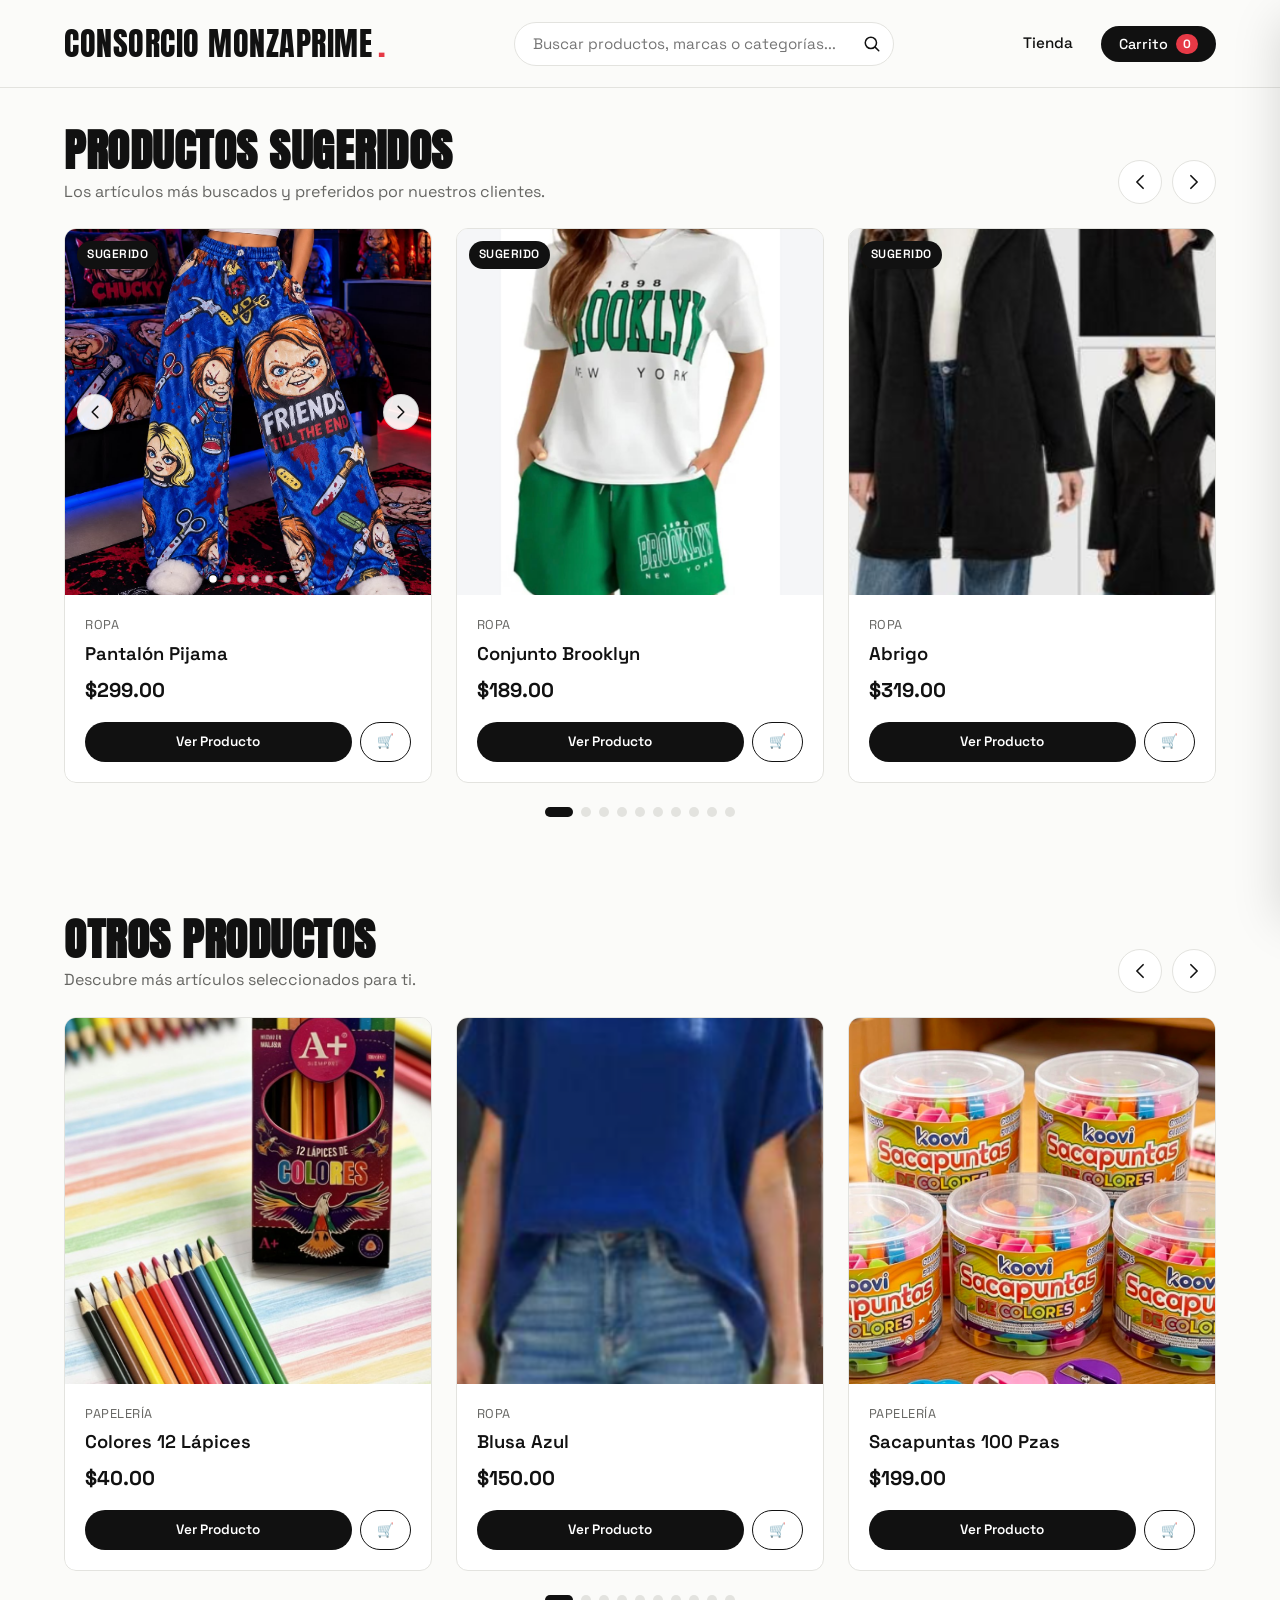
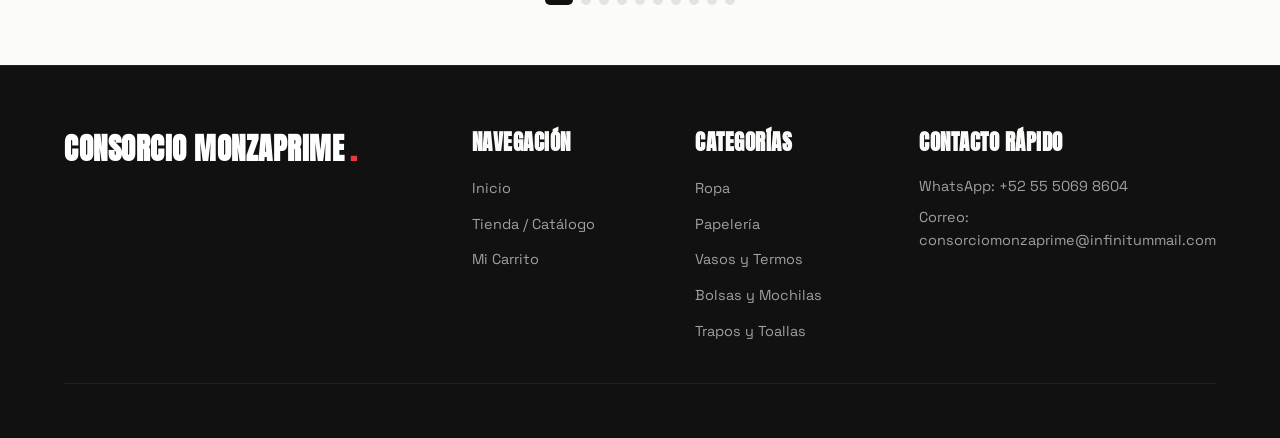
<file: index.html>
﻿<!DOCTYPE html>
<html lang="es">
<head>
  <meta charset="UTF-8">
  <meta name="viewport" content="width=device-width, initial-scale=1.0">
  <title>CONSORCIO MONZAPRIME</title>
  <script src="clean-url.js?v=20261120"></script>

  <!-- Fuentes Google: Anton (Titulares modernos e impactantes) y Space Grotesk (Texto limpio) -->
  <link rel="preconnect" href="https://fonts.googleapis.com">
  <link rel="preconnect" href="https://fonts.gstatic.com" crossorigin>
  <link href="https://fonts.googleapis.com/css2?family=Anton&family=Space+Grotesk:wght@400;500;600;700&display=swap" rel="stylesheet">

  <link rel="stylesheet" href="style.css">
</head>
<body>

  <!-- ============================================================
       HEADER PRINCIPAL
       ============================================================ -->
  <header class="header">
    <div class="header-contenido">

      <!-- Logo de la tienda -->
      <a href="./" class="logo">
        CONSORCIO MONZAPRIME<span>.</span>
      </a>

      <!-- Barra de búsqueda interactiva: se expande y muestra categorías al dar clic -->
      <div class="buscador-wrapper expandible">
        <form id="form-buscador" class="buscador-form">
          <input 
            type="text" 
            id="buscador-input" 
            class="buscador-input" 
            placeholder="Buscar productos, marcas o categorías..." 
            autocomplete="off"
            aria-label="Buscar productos"
          >
          <button type="submit" class="buscador-btn" aria-label="Realizar búsqueda">
            <svg width="18" height="18" fill="none" stroke="currentColor" stroke-width="2" viewBox="0 0 24 24">
              <path stroke-linecap="round" stroke-linejoin="round" d="M21 21l-5.197-5.197m0 0A7.5 7.5 0 105.196 5.196a7.5 7.5 0 0010.607 10.607z" />
            </svg>
          </button>
        </form>

        <!-- Menú flotante de categorías que aparece al expandirse -->
        <div class="categorias-dropdown" id="categorias-dropdown">
          <div class="categorias-dropdown-titulo">Explorar por categoría</div>
          <div class="categorias-lista-chips">
            <a href="./tienda?categoria=Ropa" class="categoria-chip">👗 Ropa</a>
            <a href="./tienda?categoria=Papeler%C3%ADa" class="categoria-chip">✏️ Papelería</a>
            <a href="./tienda?categoria=Vasos%20y%20Termos" class="categoria-chip">🥤 Vasos y Termos</a>
            <a href="./tienda?categoria=Bolsas%20y%20Mochilas" class="categoria-chip">🎒 Bolsas y Mochilas</a>
            <a href="./tienda?categoria=Trapos%20y%20Toallas" class="categoria-chip">🧼 Trapos y Toallas</a>
          </div>
        </div>
      </div>

      <!-- Botón menú móvil (hamburguesa) -->
      <button id="btn-menu" class="btn-menu" aria-label="Abrir menú" aria-expanded="false" aria-controls="menu">
        <span class="barra"></span>
        <span class="barra"></span>
        <span class="barra"></span>
      </button>

      <!-- Menú de enlaces principales -->
      <nav id="menu" class="menu" aria-label="Navegación principal">
        <a href="./tienda" class="menu-enlace">Tienda</a>
        <button class="btn-carrito-header" id="btn-abrir-carrito" aria-label="Ver carrito">
          <span>Carrito</span>
          <span class="badge-contador" id="contador">0</span>
        </button>
      </nav>

    </div>
  </header>

  <!-- ============================================================
       CUERPO PRINCIPAL (MAIN)
       ============================================================ -->
  <main>
    
    <!-- 1. CARRUSEL CON PRODUCTOS MaS VENDIDOS O SUGERIDOS -->
    <section class="hero-carrusel-seccion">
      <div class="carrusel-encabezado">
        <div class="carrusel-titulos">
          <h2>Productos Sugeridos</h2>
          <p>Los artículos más buscados y preferidos por nuestros clientes.</p>
        </div>
        <div class="carrusel-controles-nav">
          <button id="carrusel-btn-prev" class="btn-carrusel-nav" aria-label="Anterior">
            <svg width="20" height="20" fill="none" stroke="currentColor" stroke-width="2" viewBox="0 0 24 24">
              <path stroke-linecap="round" stroke-linejoin="round" d="M15.75 19.5L8.25 12l7.5-7.5" />
            </svg>
          </button>
          <button id="carrusel-btn-next" class="btn-carrusel-nav" aria-label="Siguiente">
            <svg width="20" height="20" fill="none" stroke="currentColor" stroke-width="2" viewBox="0 0 24 24">
              <path stroke-linecap="round" stroke-linejoin="round" d="M8.25 4.5l7.5 7.5-7.5 7.5" />
            </svg>
          </button>
        </div>
      </div>

      <!-- Contenedor del carrusel con sus tarjetas generadas con JavaScript -->
      <div class="carrusel-viewport">
        <div class="carrusel-track" id="carrusel-track">
          <!-- Tarjetas renderizadas automáticamente desde productos.js -->
        </div>
      </div>

      <!-- Indicadores de puntos -->
      <div class="carrusel-dots" id="carrusel-dots"></div>
    </section>

    <!-- 2. CARRUSEL DE OTROS PRODUCTOS -->
    <section class="hero-carrusel-seccion">
      <div class="carrusel-encabezado">
        <div class="carrusel-titulos">
          <h2>Otros productos</h2>
          <p>Descubre más artículos seleccionados para ti.</p>
        </div>
        <div class="carrusel-controles-nav">
          <button id="otros-productos-btn-prev" class="btn-carrusel-nav" aria-label="Productos anteriores">
            <svg width="20" height="20" fill="none" stroke="currentColor" stroke-width="2" viewBox="0 0 24 24" aria-hidden="true">
              <path stroke-linecap="round" stroke-linejoin="round" d="M15.75 19.5L8.25 12l7.5-7.5" />
            </svg>
          </button>
          <button id="otros-productos-btn-next" class="btn-carrusel-nav" aria-label="Productos siguientes">
            <svg width="20" height="20" fill="none" stroke="currentColor" stroke-width="2" viewBox="0 0 24 24" aria-hidden="true">
              <path stroke-linecap="round" stroke-linejoin="round" d="M8.25 4.5l7.5 7.5-7.5 7.5" />
            </svg>
          </button>
        </div>
      </div>
      <div class="carrusel-viewport">
        <div class="carrusel-track" id="otros-productos-track"></div>
      </div>
      <div class="carrusel-dots" id="otros-productos-dots"></div>
    </section>

  </main>

  <!-- ============================================================
       DRAWER LATERAL DEL CARRITO
       ============================================================ -->
  <div class="drawer-backdrop" id="drawer-backdrop"></div>
  <aside class="carrito-drawer" id="carrito-drawer" aria-label="Carrito de compras">
    <div class="drawer-header">
      <h3>Tu Carrito</h3>
      <button class="btn-cerrar-drawer" id="btn-cerrar-drawer" aria-label="Cerrar carrito">&times;</button>
    </div>
    
    <div class="drawer-body" id="drawer-lista-items">
      <!-- Los artículos agregados se renderizan aquí dinámicamente -->
    </div>

    <div class="drawer-footer">
      <div class="drawer-total-fila">
        <span>Total:</span>
        <span id="drawer-total-precio">$0.00</span>
      </div>
      <div class="drawer-acciones">
        <button class="btn btn-whatsapp btn-bloque" id="btn-drawer-checkout">
          Preparar pedido por WhatsApp
        </button>
        <a href="./carrito" class="btn btn-secundario btn-bloque">
          Ver Carrito Completo
        </a>
      </div>
    </div>
  </aside>

  <!-- ============================================================
       POP-UP / MODAL DE SIMULACIÓN DE COMPRA CON TICKET WHATSAPP
       ============================================================ -->
  <div class="modal-overlay" id="ticket-modal-overlay" role="dialog" aria-modal="true">
    <div class="ticket-card">
      <div class="ticket-header">
        <div class="ticket-header-icono">✓</div>
        <h3>Tu pedido está listo</h3>
        <p>Revisa el resumen y abre WhatsApp para enviar tu pedido.</p>
      </div>

      <div class="ticket-cuerpo">
        <div class="ticket-meta-info">
          <span>Ticket: <strong class="ticket-numero" id="ticket-numero">#TK-000000</strong></span>
          <span id="ticket-fecha">--/--/----</span>
        </div>

        <div class="ticket-divider-dentado"></div>

        <div class="ticket-lista-articulos" id="ticket-articulos-lista">
          <!-- Filas de productos del ticket -->
        </div>

        <div class="ticket-total-fila">
          <span>Total de la Orden:</span>
          <span id="ticket-total-valor">$0.00</span>
        </div>

        <div class="ticket-acciones" id="ticket-acciones-container">
          <a id="btn-enviar-whatsapp" class="btn btn-whatsapp btn-bloque" href="#" target="_blank" rel="noopener noreferrer">
            Enviar pedido por WhatsApp
          </a>
          <button class="btn btn-secundario btn-bloque" id="btn-cerrar-ticket" style="margin-top: 6px;">
            Seguir comprando
          </button>
        </div>
      </div>
    </div>
  </div>

  <!-- ============================================================
       FOOTER
       ============================================================ -->
  <footer class="footer">
    <div class="footer-contenido">
      <div class="footer-col">
        <h4 class="logo" style="color: #ffffff; font-size: 1.8rem; margin-bottom: 12px;">CONSORCIO MONZAPRIME<span>.</span></h4>
        <p>
        </p>
      </div>
      <div class="footer-col">
        <h4>Navegación</h4>
        <ul class="footer-links">
          <li><a href="./">Inicio</a></li>
          <li><a href="./tienda">Tienda / Catálogo</a></li>
          <li><a href="./carrito">Mi Carrito</a></li>
        </ul>
      </div>
      <div class="footer-col">
        <h4>Categorías</h4>
        <ul class="footer-links">
          <li><a href="./tienda?categoria=Ropa">Ropa</a></li>
          <li><a href="./tienda?categoria=Papeler%C3%ADa">Papelería</a></li>
          <li><a href="./tienda?categoria=Vasos%20y%20Termos">Vasos y Termos</a></li>
          <li><a href="./tienda?categoria=Bolsas%20y%20Mochilas">Bolsas y Mochilas</a></li>
          <li><a href="./tienda?categoria=Trapos%20y%20Toallas">Trapos y Toallas</a></li>
        </ul>
      </div>
      <div class="footer-col">
        <h4>Contacto Rápido</h4>
        <p style="margin-bottom: 8px;">WhatsApp: +52 55 5069 8604</p>
        <p style="margin-bottom: 8px;">Correo: consorciomonzaprime@infinitummail.com</p>
      </div>
    </div>
    <div class="footer-bottom">
    </div>
  </footer>

  <!-- Scripts: Datos modulares y lógica de la plantilla -->
  <script src="productos.js"></script>
  <script src="script.js?v=20261120"></script>
</body>
</html>
</file>
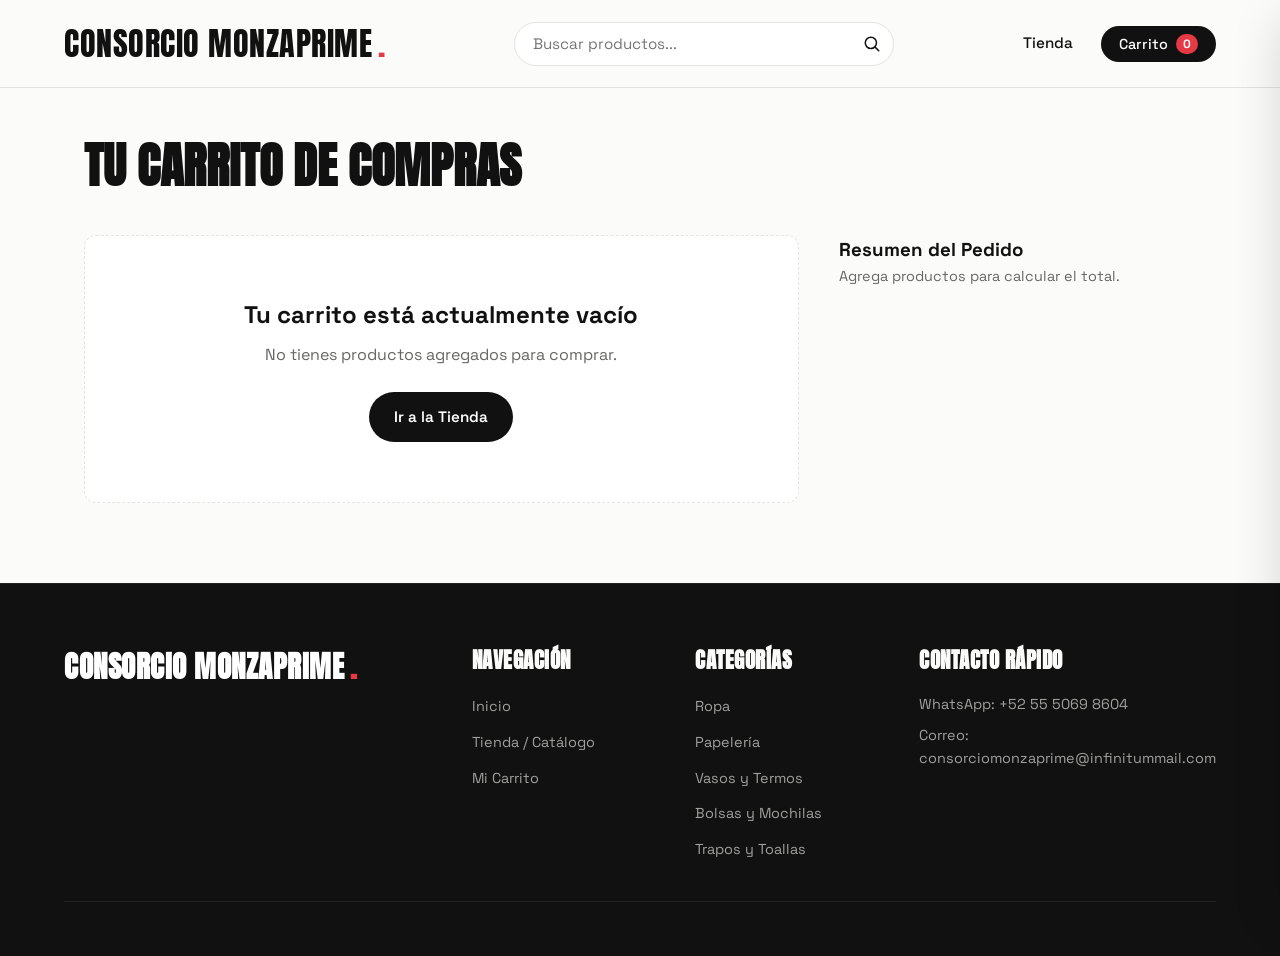
<file: carrito.html>
﻿<!DOCTYPE html>
<html lang="es">
<head>
  <meta charset="UTF-8">
  <meta name="viewport" content="width=device-width, initial-scale=1.0">
  <title>Mi Carrito | Mi Tienda</title>
  <script src="clean-url.js?v=20261120"></script>

  <link rel="preconnect" href="https://fonts.googleapis.com">
  <link rel="preconnect" href="https://fonts.gstatic.com" crossorigin>
  <link href="https://fonts.googleapis.com/css2?family=Anton&family=Space+Grotesk:wght@400;500;600;700&display=swap" rel="stylesheet">

  <link rel="stylesheet" href="style.css">
</head>
<body>

  <!-- ============================================================
       HEADER
       ============================================================ -->
  <header class="header">
    <div class="header-contenido">

      <a href="./" class="logo">
        CONSORCIO MONZAPRIME<span>.</span>
      </a>

      <!-- Buscador -->
      <div class="buscador-wrapper">
        <form id="form-buscador" class="buscador-form" action="./tienda" method="GET">
          <input 
            type="text" 
            id="buscador-input" 
            name="buscar"
            class="buscador-input" 
            placeholder="Buscar productos..." 
            autocomplete="off"
            aria-label="Buscar productos"
          >
          <button type="submit" class="buscador-btn" aria-label="Buscar">
            <svg width="18" height="18" fill="none" stroke="currentColor" stroke-width="2" viewBox="0 0 24 24">
              <path stroke-linecap="round" stroke-linejoin="round" d="M21 21l-5.197-5.197m0 0A7.5 7.5 0 105.196 5.196a7.5 7.5 0 0010.607 10.607z" />
            </svg>
          </button>
        </form>
      </div>

      <button id="btn-menu" class="btn-menu" aria-label="Abrir menú" aria-expanded="false" aria-controls="menu">
        <span class="barra"></span>
        <span class="barra"></span>
        <span class="barra"></span>
      </button>

      <nav id="menu" class="menu" aria-label="Navegación principal">
        <a href="./tienda" class="menu-enlace">Tienda</a>
        <button class="btn-carrito-header" id="btn-abrir-carrito" aria-label="Ver carrito">
          <span>Carrito</span>
          <span class="badge-contador" id="contador">0</span>
        </button>
      </nav>

    </div>
  </header>

  <!-- ============================================================
       PÁGINA PRINCIPAL DEL CARRITO
       ============================================================ -->
  <main class="carrito-pagina-seccion">
    
    <h1>Tu Carrito de Compras</h1>

    <div class="carrito-grid-layout">
      <!-- Lista de artículos agregados -->
      <div id="carrito-pagina-lista">
        <!-- Renderizado dinámico desde script.js -->
      </div>

      <!-- Resumen de compra y botón para disparar ticket -->
      <div id="carrito-pagina-resumen">
        <!-- Renderizado dinámico desde script.js -->
      </div>
    </div>

  </main>

  <!-- ============================================================
       DRAWER LATERAL DEL CARRITO
       ============================================================ -->
  <div class="drawer-backdrop" id="drawer-backdrop"></div>
  <aside class="carrito-drawer" id="carrito-drawer" aria-label="Carrito de compras">
    <div class="drawer-header">
      <h3>Tu Carrito</h3>
      <button class="btn-cerrar-drawer" id="btn-cerrar-drawer" aria-label="Cerrar carrito">&times;</button>
    </div>
    
    <div class="drawer-body" id="drawer-lista-items"></div>

    <div class="drawer-footer">
      <div class="drawer-total-fila">
        <span>Total:</span>
        <span id="drawer-total-precio">$0.00</span>
      </div>
      <div class="drawer-acciones">
        <button class="btn btn-whatsapp btn-bloque" id="btn-drawer-checkout">
          Preparar pedido por WhatsApp
        </button>
        <button class="btn btn-secundario btn-bloque" onclick="cerrarCarritoDrawer()">
          Seguir en esta página
        </button>
      </div>
    </div>
  </aside>

  <!-- ============================================================
       POP-UP / MODAL DE SIMULACIÓN DE COMPRA CON TICKET WHATSAPP
       ============================================================ -->
  <div class="modal-overlay" id="ticket-modal-overlay" role="dialog" aria-modal="true">
    <div class="ticket-card">
      <div class="ticket-header">
        <div class="ticket-header-icono">✓</div>
        <h3>Tu pedido está listo</h3>
        <p>Revisa el resumen y abre WhatsApp para enviar tu pedido.</p>
      </div>

      <div class="ticket-cuerpo">
        <div class="ticket-meta-info">
          <span>Ticket: <strong class="ticket-numero" id="ticket-numero">#TK-000000</strong></span>
          <span id="ticket-fecha">--/--/----</span>
        </div>

        <div class="ticket-divider-dentado"></div>

        <div class="ticket-lista-articulos" id="ticket-articulos-lista"></div>

        <div class="ticket-total-fila">
          <span>Total de la Orden:</span>
          <span id="ticket-total-valor">$0.00</span>
        </div>

        <div class="ticket-acciones" id="ticket-acciones-container">
          <a id="btn-enviar-whatsapp" class="btn btn-whatsapp btn-bloque" href="#" target="_blank" rel="noopener noreferrer">
            Enviar pedido por WhatsApp
          </a>
          <button class="btn btn-secundario btn-bloque" id="btn-cerrar-ticket" style="margin-top: 6px;">
            Seguir comprando
          </button>
        </div>
      </div>
    </div>
  </div>

  <!-- ============================================================
       FOOTER
       ============================================================ -->
  <footer class="footer">
    <div class="footer-contenido">
      <div class="footer-col">
        <h4 class="logo" style="color: #ffffff; font-size: 1.8rem; margin-bottom: 12px;">CONSORCIO MONZAPRIME<span>.</span></h4>
      </div>
      <div class="footer-col">
        <h4>Navegación</h4>
        <ul class="footer-links">
          <li><a href="./">Inicio</a></li>
          <li><a href="./tienda">Tienda / Catálogo</a></li>
          <li><a href="./carrito">Mi Carrito</a></li>
        </ul>
      </div>
      <div class="footer-col">
        <h4>Categorías</h4>
        <ul class="footer-links">
          <li><a href="./tienda?categoria=Ropa">Ropa</a></li>
          <li><a href="./tienda?categoria=Papeler%C3%ADa">Papelería</a></li>
          <li><a href="./tienda?categoria=Vasos%20y%20Termos">Vasos y Termos</a></li>
          <li><a href="./tienda?categoria=Bolsas%20y%20Mochilas">Bolsas y Mochilas</a></li>
          <li><a href="./tienda?categoria=Trapos%20y%20Toallas">Trapos y Toallas</a></li>
        </ul>
      </div>
      <div class="footer-col">
        <h4>Contacto Rápido</h4>
        <p style="margin-bottom: 8px;">WhatsApp: +52 55 5069 8604</p>
        <p style="margin-bottom: 8px;">Correo: consorciomonzaprime@infinitummail.com</p>
      </div>
    </div>
    <div class="footer-bottom">
    </div>
  </footer>

  <script src="productos.js"></script>
  <script src="script.js?v=20261120"></script>
</body>
</html>
</file>
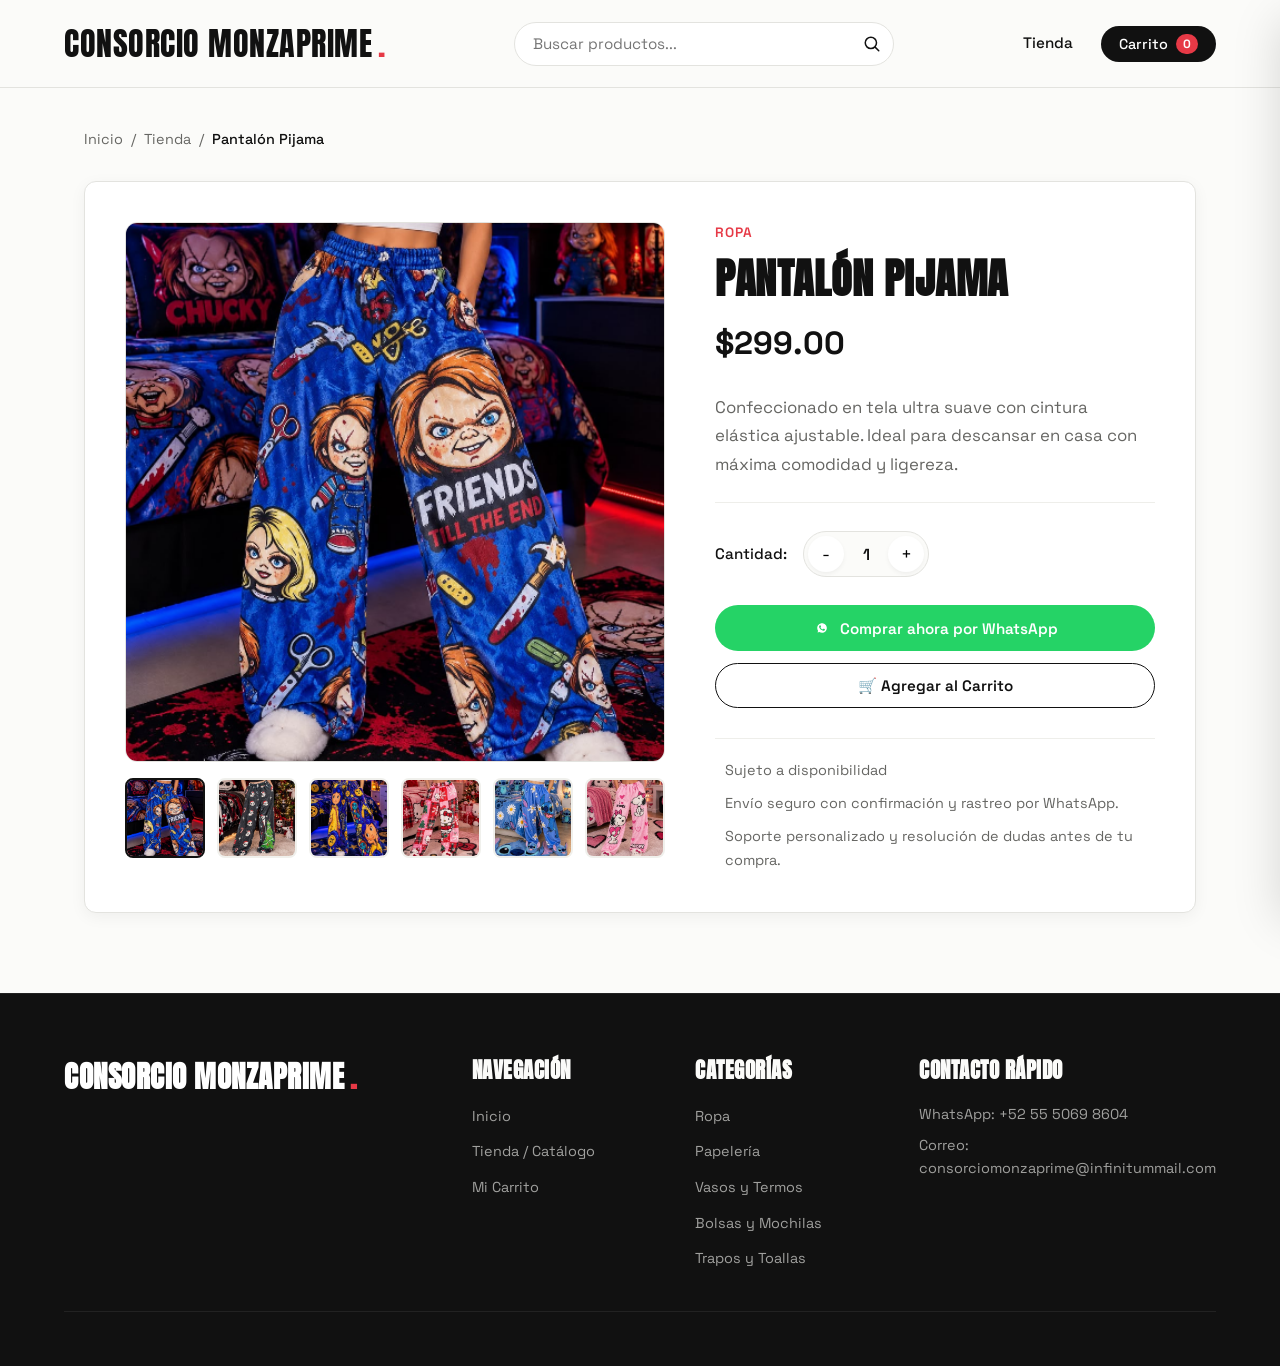
<file: producto.html>
﻿<!DOCTYPE html>
<html lang="es">
<head>
  <meta charset="UTF-8">
  <meta name="viewport" content="width=device-width, initial-scale=1.0">
  <title>Detalle del Producto | Mi Tienda</title>
  <script src="clean-url.js?v=20261120"></script>

  <link rel="preconnect" href="https://fonts.googleapis.com">
  <link rel="preconnect" href="https://fonts.gstatic.com" crossorigin>
  <link href="https://fonts.googleapis.com/css2?family=Anton&family=Space+Grotesk:wght@400;500;600;700&display=swap" rel="stylesheet">

  <link rel="stylesheet" href="style.css">
</head>
<body>

  <!-- ============================================================
       HEADER
       ============================================================ -->
  <header class="header">
    <div class="header-contenido">

      <a href="./" class="logo">
        CONSORCIO MONZAPRIME<span>.</span>
      </a>

      <!-- Buscador directo -->
      <div class="buscador-wrapper">
        <form id="form-buscador" class="buscador-form" action="./tienda" method="GET">
          <input 
            type="text" 
            id="buscador-input" 
            name="buscar"
            class="buscador-input" 
            placeholder="Buscar productos..." 
            autocomplete="off"
            aria-label="Buscar productos"
          >
          <button type="submit" class="buscador-btn" aria-label="Buscar">
            <svg width="18" height="18" fill="none" stroke="currentColor" stroke-width="2" viewBox="0 0 24 24">
              <path stroke-linecap="round" stroke-linejoin="round" d="M21 21l-5.197-5.197m0 0A7.5 7.5 0 105.196 5.196a7.5 7.5 0 0010.607 10.607z" />
            </svg>
          </button>
        </form>
      </div>

      <button id="btn-menu" class="btn-menu" aria-label="Abrir menú" aria-expanded="false" aria-controls="menu">
        <span class="barra"></span>
        <span class="barra"></span>
        <span class="barra"></span>
      </button>

      <nav id="menu" class="menu" aria-label="Navegación principal">
        <a href="./tienda" class="menu-enlace">Tienda</a>
        <button class="btn-carrito-header" id="btn-abrir-carrito" aria-label="Ver carrito">
          <span>Carrito</span>
          <span class="badge-contador" id="contador">0</span>
        </button>
      </nav>

    </div>
  </header>

  <!-- ============================================================
       DETALLE DEL PRODUCTO
       ============================================================ -->
  <main class="detalle-seccion" id="detalle-producto-container">

    <!-- Migas de pan de navegación -->
    <nav class="migas-pan" aria-label="Migas de pan">
      <a href="./">Inicio</a>
      <span>/</span>
      <a href="./tienda">Tienda</a>
      <span>/</span>
      <span id="miga-producto-nombre" style="color: var(--color-texto); font-weight: 500;">Producto</span>
    </nav>

    <div class="detalle-grid">

      <!-- Columna 1: Galería interactiva con miniaturas -->
      <div class="galeria-contenedor">
        <div class="imagen-principal-box">
          <img id="detalle-img-principal" src="" alt="Imagen de producto">
        </div>
        <div class="miniaturas-row" id="detalle-miniaturas">
          <!-- Miniaturas renderizadas por JavaScript -->
        </div>
      </div>

      <!-- Columna 2: Ficha técnica, precios y botón de compra simulada -->
      <div class="detalle-info">
        <span class="detalle-categoria-tag" id="detalle-categoria">Categoría</span>
        <h1 class="detalle-titulo" id="detalle-titulo">Nombre del Producto</h1>

        <div class="detalle-precios-box">
          <span class="detalle-precio" id="detalle-precio">$0.00</span>
          <span class="detalle-precio-anterior" id="detalle-precio-anterior">$0.00</span>
        </div>

        <p class="detalle-descripcion" id="detalle-descripcion">
          Cargando detalles del producto...
        </p>

        <!-- Selector de cantidad -->
        <div class="selector-cantidad-wrapper">
          <span style="font-weight: 500; font-size: 0.95rem;">Cantidad:</span>
          <div class="cantidad-control">
            <button id="btn-cant-restar" type="button" aria-label="Restar">-</button>
            <span id="detalle-cantidad-num">1</span>
            <button id="btn-cant-sumar" type="button" aria-label="Sumar">+</button>
          </div>
        </div>

        <!-- Botones de compra y carrito -->
        <div class="detalle-acciones">
          <!-- BOTÓN PRINCIPAL PARA PREPARAR EL PEDIDO EN WHATSAPP -->
          <button class="btn btn-whatsapp btn-bloque" id="btn-detalle-comprar">
            <svg width="20" height="20" fill="currentColor" viewBox="0 0 24 24">
              <path d="M12.031 6.172c-3.181 0-5.767 2.586-5.768 5.766-.001 1.298.38 2.27 1.019 3.287l-.582 2.128 2.182-.573c.978.58 1.911.928 3.145.929 3.178 0 5.767-2.587 5.768-5.766 0-3.187-2.59-5.771-5.764-5.771zm3.392 8.244c-.144.405-.837.774-1.17.824-.299.045-.677.063-1.092-.069-.252-.08-.575-.187-.988-.365-1.739-.751-2.874-2.502-2.961-2.617-.087-.116-.708-.94-.708-1.793s.448-1.273.607-1.446c.159-.173.346-.217.462-.217l.332.007c.106.005.249-.04.39.298.144.347.491 1.2.534 1.287.043.087.072.188.014.304-.058.116-.087.188-.173.289l-.26.304c-.087.086-.177.18-.076.354.101.174.449.741.964 1.201.662.591 1.221.774 1.394.86.173.086.275.072.376-.044.101-.116.433-.506.549-.68.116-.173.231-.145.39-.087s1.011.477 1.184.564.289.13.332.202c.043.072.043.419-.101.824z"/>
            </svg>
            Comprar ahora por WhatsApp
          </button>
          
          <button class="btn btn-secundario btn-bloque" id="btn-detalle-agregar">
            🛒 Agregar al Carrito
          </button>
        </div>

        <!-- Sellos de garantía y soporte -->
        <div class="garantias-lista">
          <div class="garantia-item">
            <span></span>
            <span>Sujeto a disponibilidad</span>
          </div>
          <div class="garantia-item">
            <span></span>
            <span>Envío seguro con confirmación y rastreo por WhatsApp.</span>
          </div>
          <div class="garantia-item">
            <span></span>
            <span>Soporte personalizado y resolución de dudas antes de tu compra.</span>
          </div>
        </div>

      </div>

    </div>

  </main>

  <!-- ============================================================
       DRAWER LATERAL DEL CARRITO
       ============================================================ -->
  <div class="drawer-backdrop" id="drawer-backdrop"></div>
  <aside class="carrito-drawer" id="carrito-drawer" aria-label="Carrito de compras">
    <div class="drawer-header">
      <h3>Tu Carrito</h3>
      <button class="btn-cerrar-drawer" id="btn-cerrar-drawer" aria-label="Cerrar carrito">&times;</button>
    </div>
    
    <div class="drawer-body" id="drawer-lista-items">
      <!-- Artículos del carrito -->
    </div>

    <div class="drawer-footer">
      <div class="drawer-total-fila">
        <span>Total:</span>
        <span id="drawer-total-precio">$0.00</span>
      </div>
      <div class="drawer-acciones">
        <button class="btn btn-whatsapp btn-bloque" id="btn-drawer-checkout">
          Preparar pedido por WhatsApp
        </button>
        <a href="./carrito" class="btn btn-secundario btn-bloque">
          Ver Carrito Completo
        </a>
      </div>
    </div>
  </aside>

  <!-- ============================================================
       POP-UP / MODAL DE SIMULACIÓN DE COMPRA CON TICKET WHATSAPP
       ============================================================ -->
  <div class="modal-overlay" id="ticket-modal-overlay" role="dialog" aria-modal="true">
    <div class="ticket-card">
      <div class="ticket-header">
        <div class="ticket-header-icono">✓</div>
        <h3>Tu pedido está listo</h3>
        <p>Revisa el resumen y abre WhatsApp para enviar tu pedido.</p>
      </div>

      <div class="ticket-cuerpo">
        <div class="ticket-meta-info">
          <span>Ticket: <strong class="ticket-numero" id="ticket-numero">#TK-000000</strong></span>
          <span id="ticket-fecha">--/--/----</span>
        </div>

        <div class="ticket-divider-dentado"></div>

        <div class="ticket-lista-articulos" id="ticket-articulos-lista"></div>

        <div class="ticket-total-fila">
          <span>Total de la Orden:</span>
          <span id="ticket-total-valor">$0.00</span>
        </div>

        <div class="ticket-acciones" id="ticket-acciones-container">
          <a id="btn-enviar-whatsapp" class="btn btn-whatsapp btn-bloque" href="#" target="_blank" rel="noopener noreferrer">
            Enviar pedido por WhatsApp
          </a>
          <button class="btn btn-secundario btn-bloque" id="btn-cerrar-ticket" style="margin-top: 6px;">
            Seguir comprando
          </button>
        </div>
      </div>
    </div>
  </div>

  <!-- ============================================================
       FOOTER
       ============================================================ -->
  <footer class="footer">
    <div class="footer-contenido">
      <div class="footer-col">
        <h4 class="logo" style="color: #ffffff; font-size: 1.8rem; margin-bottom: 12px;">CONSORCIO MONZAPRIME<span>.</span></h4>
      </div>
      <div class="footer-col">
        <h4>Navegación</h4>
        <ul class="footer-links">
          <li><a href="./">Inicio</a></li>
          <li><a href="./tienda">Tienda / Catálogo</a></li>
          <li><a href="./carrito">Mi Carrito</a></li>
        </ul>
      </div>
      <div class="footer-col">
        <h4>Categorías</h4>
        <ul class="footer-links">
          <li><a href="./tienda?categoria=Ropa">Ropa</a></li>
          <li><a href="./tienda?categoria=Papeler%C3%ADa">Papelería</a></li>
          <li><a href="./tienda?categoria=Vasos%20y%20Termos">Vasos y Termos</a></li>
          <li><a href="./tienda?categoria=Bolsas%20y%20Mochilas">Bolsas y Mochilas</a></li>
          <li><a href="./tienda?categoria=Trapos%20y%20Toallas">Trapos y Toallas</a></li>
        </ul>
      </div>
      <div class="footer-col">
        <h4>Contacto Rápido</h4>
        <p style="margin-bottom: 8px;">WhatsApp: +52 55 5069 8604</p>
        <p style="margin-bottom: 8px;">Correo: consorciomonzaprime@infinitummail.com</p>
      </div>
    </div>
    <div class="footer-bottom">
    </div>
  </footer>

  <script src="productos.js"></script>
  <script src="script.js?v=20261120"></script>
</body>
</html>
</file>
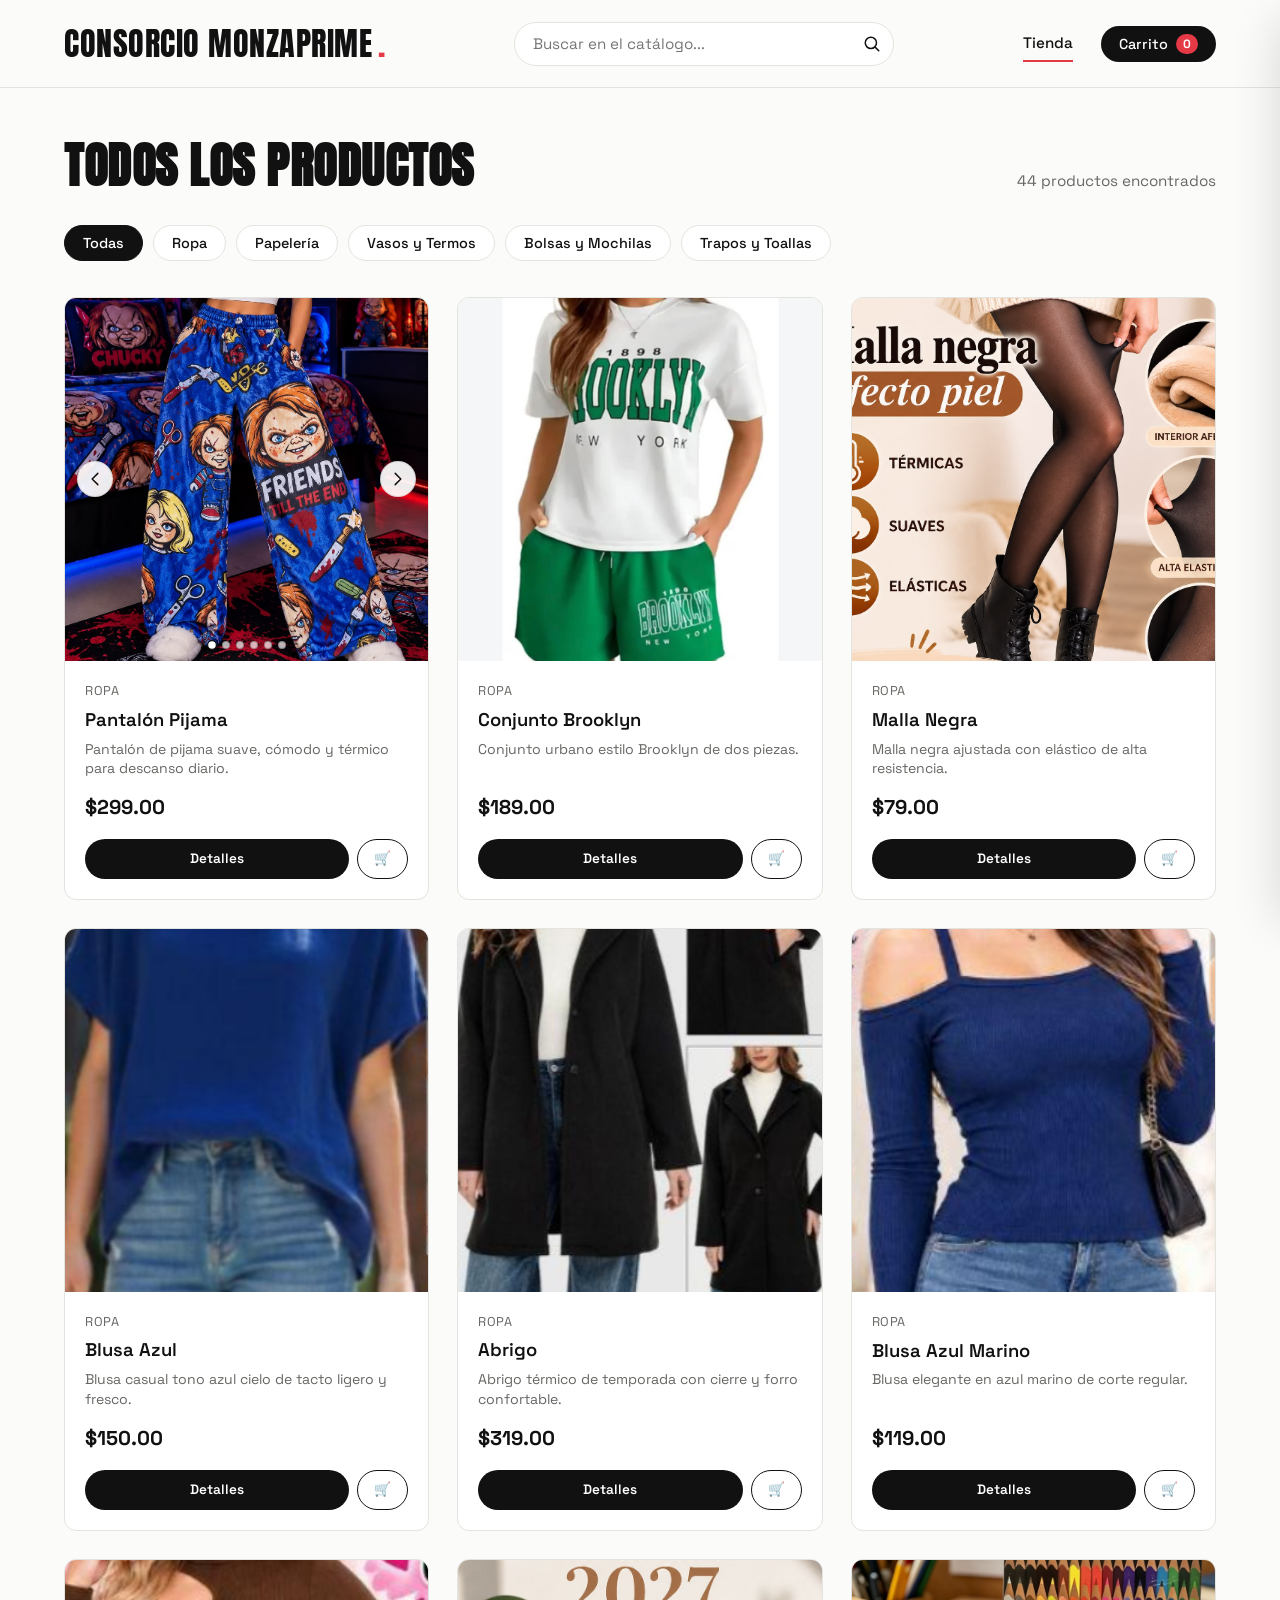
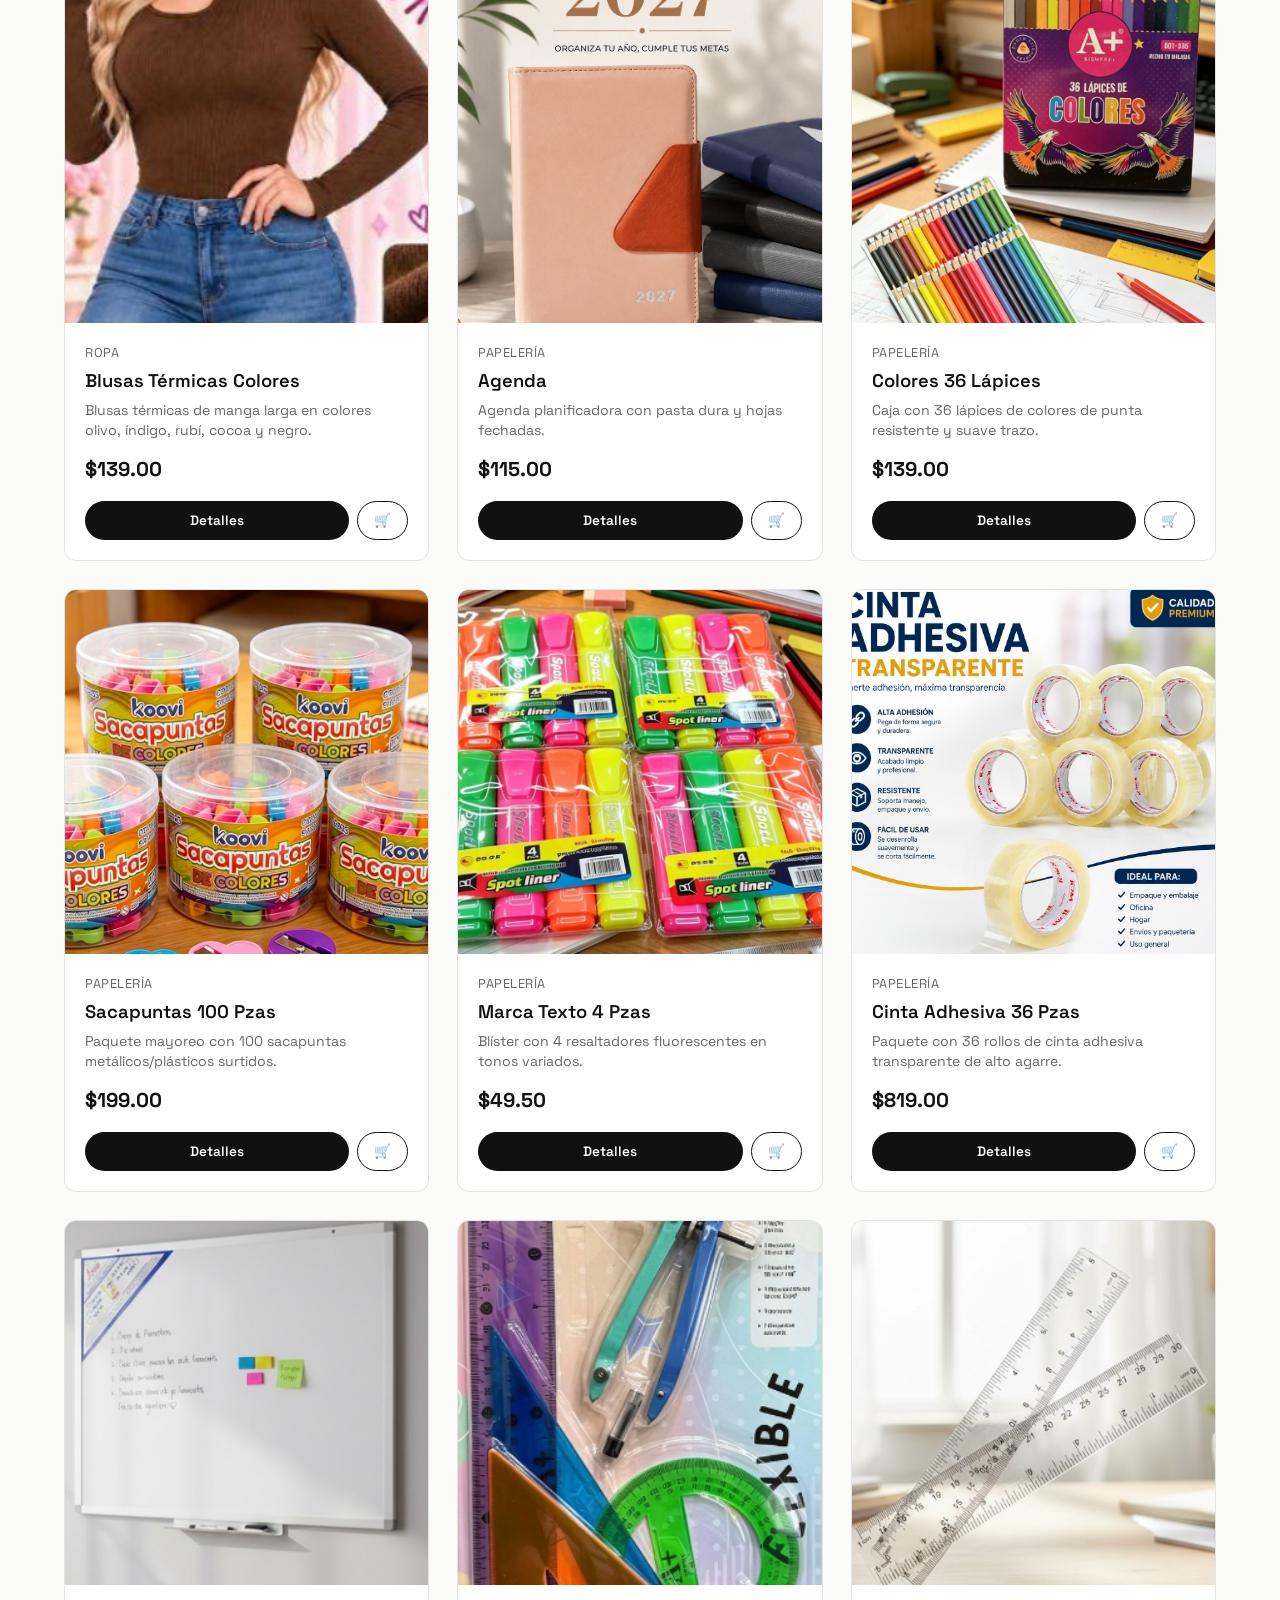
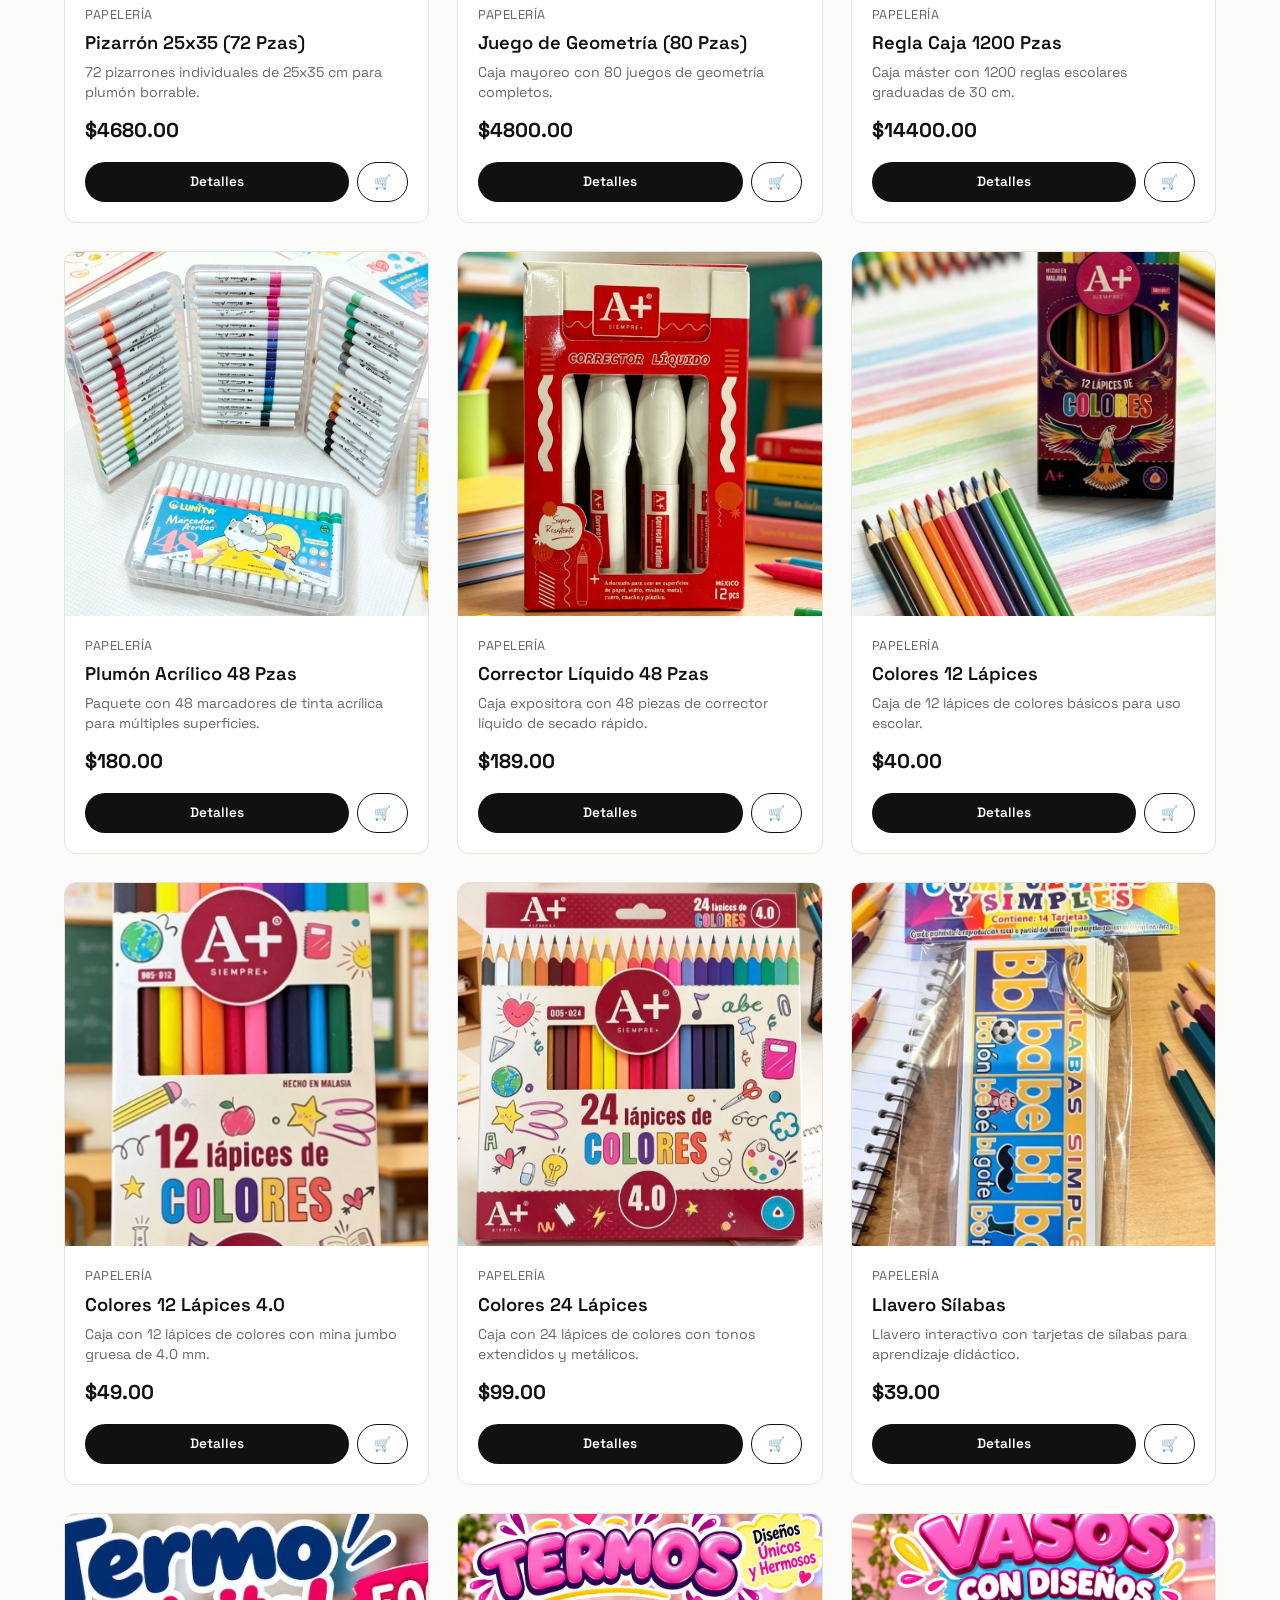
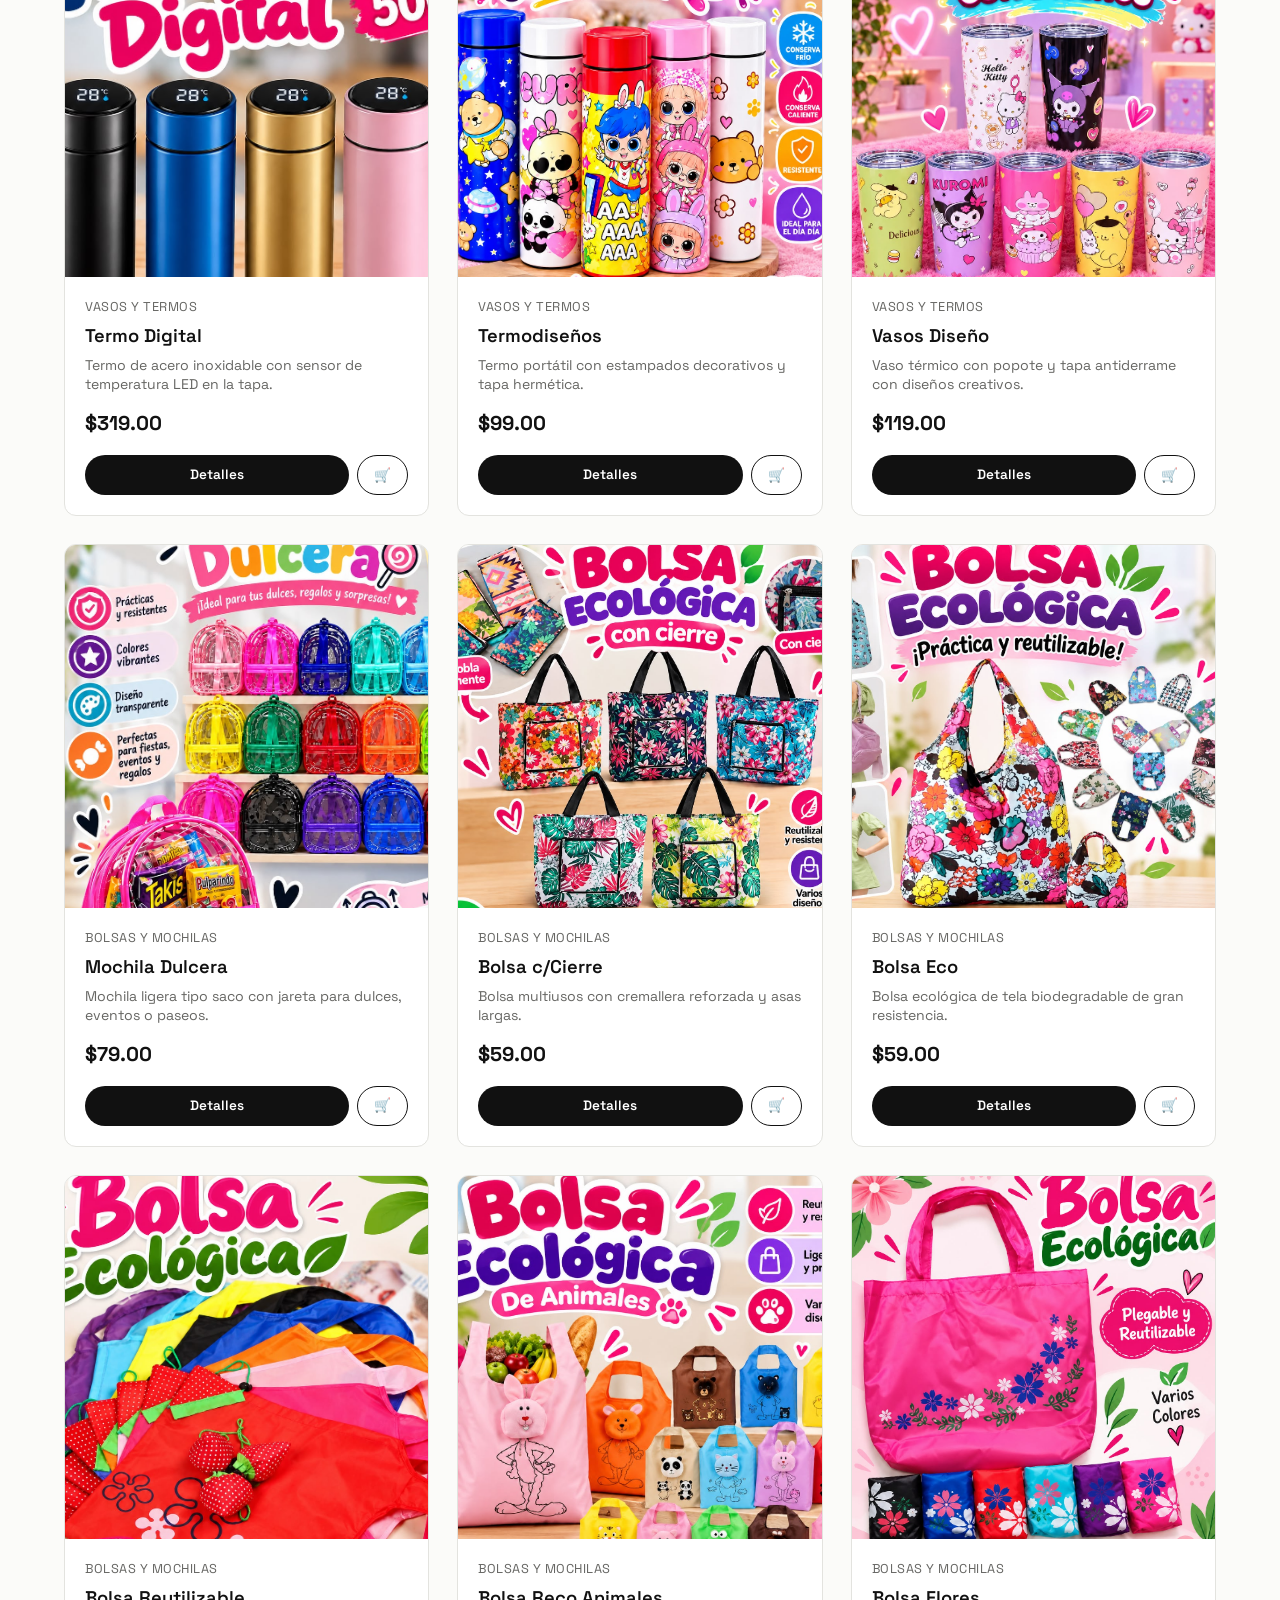
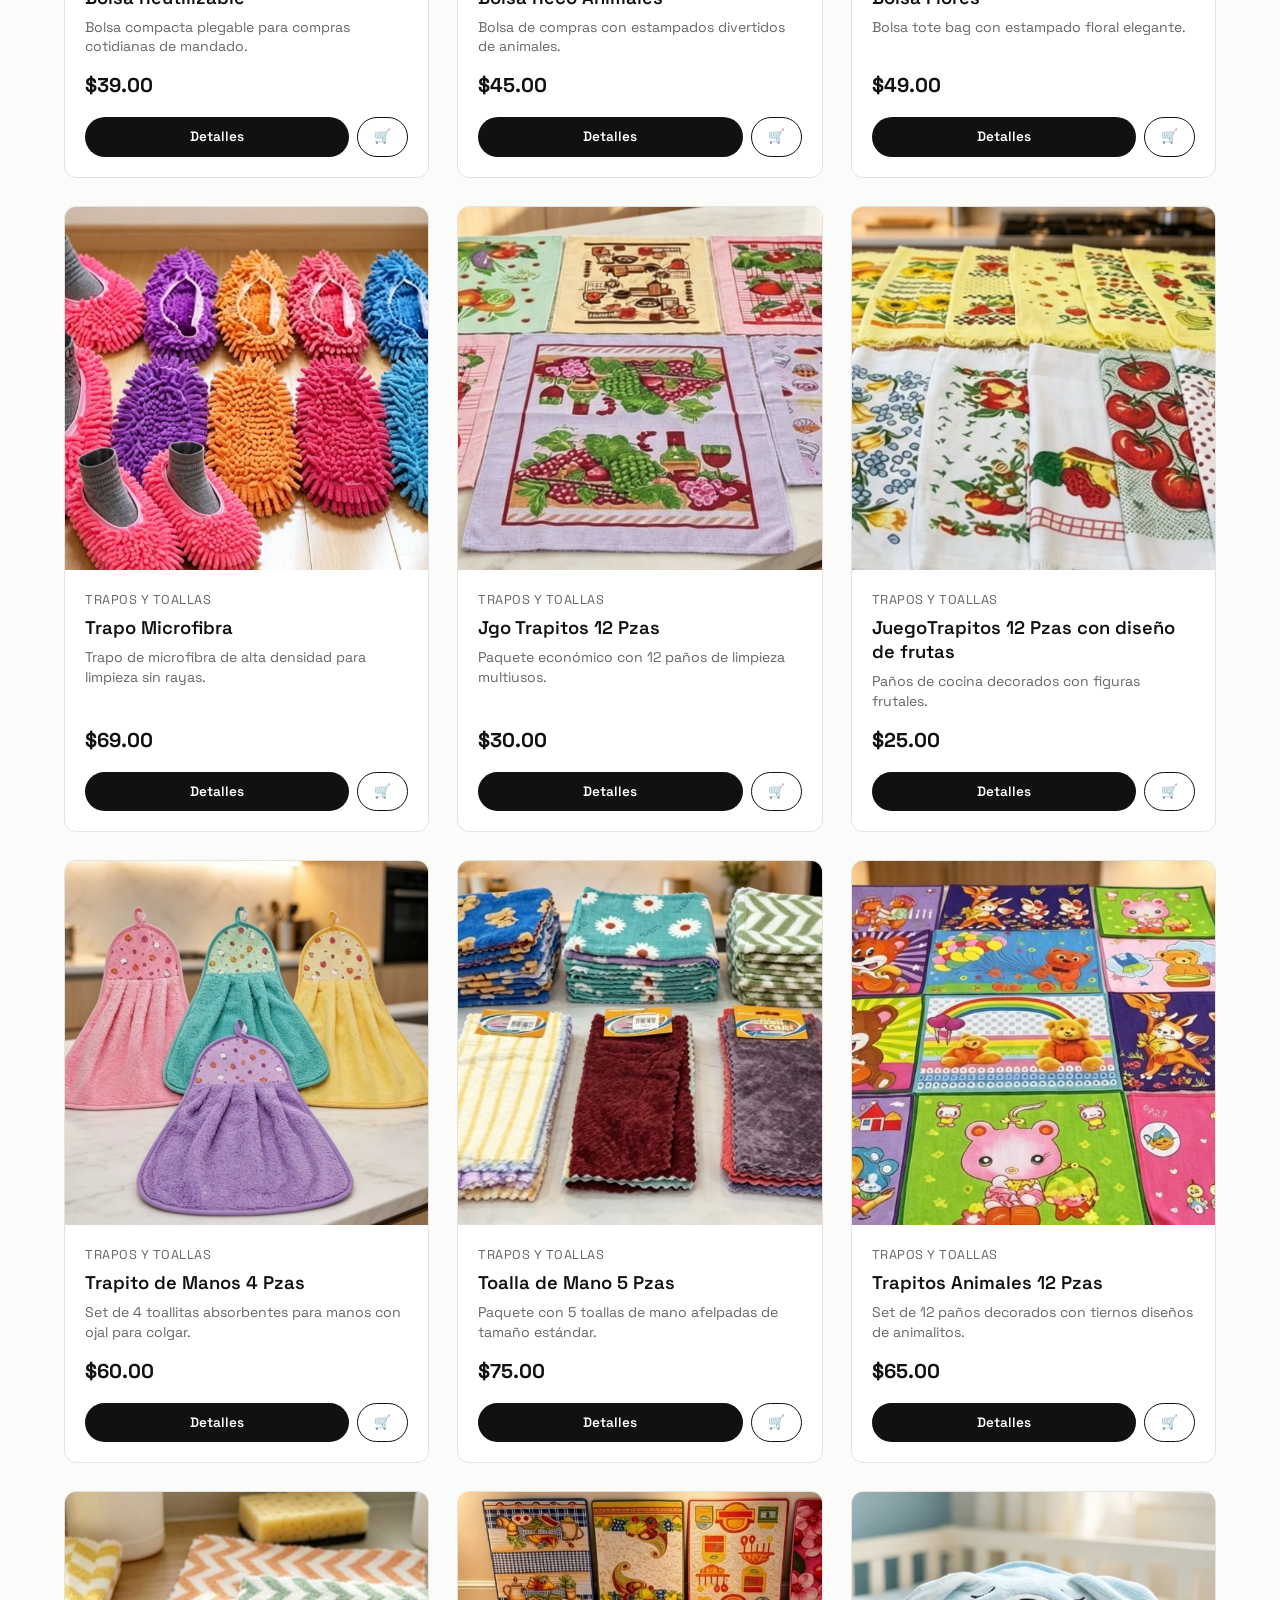
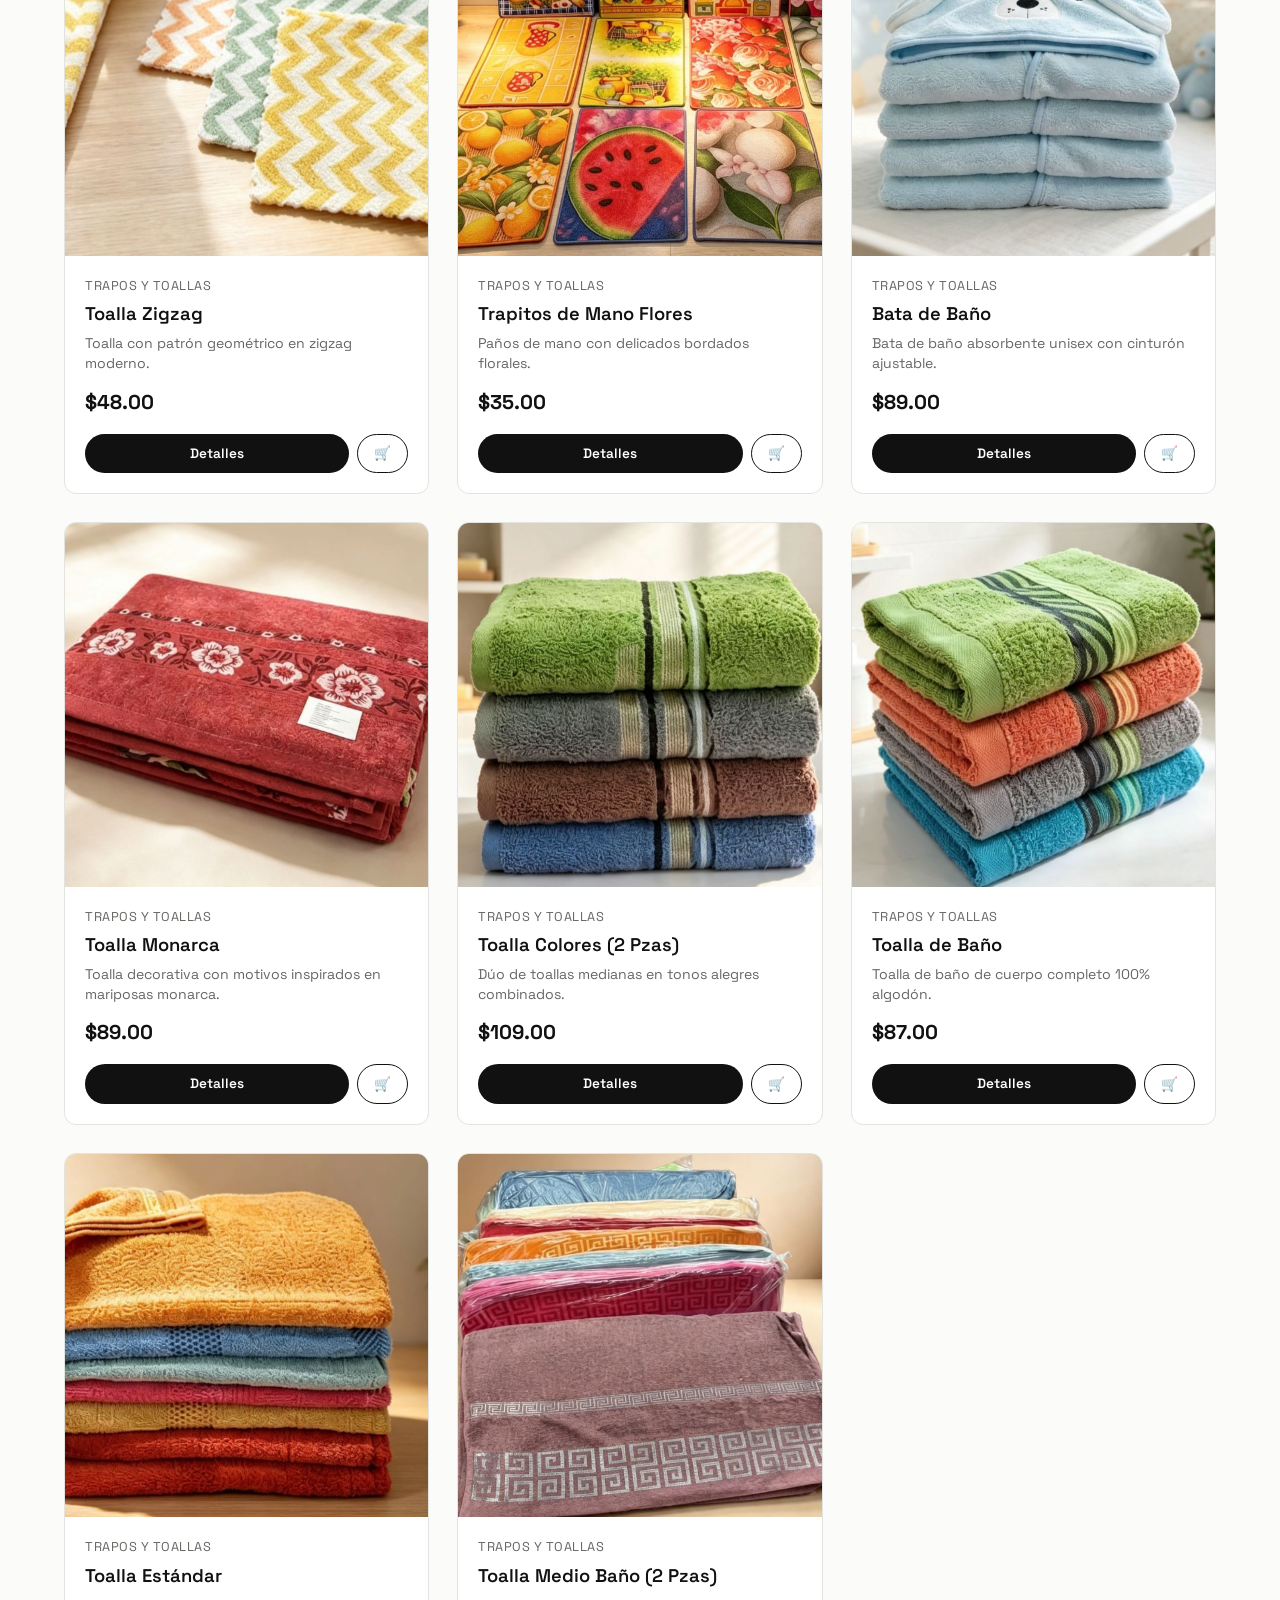
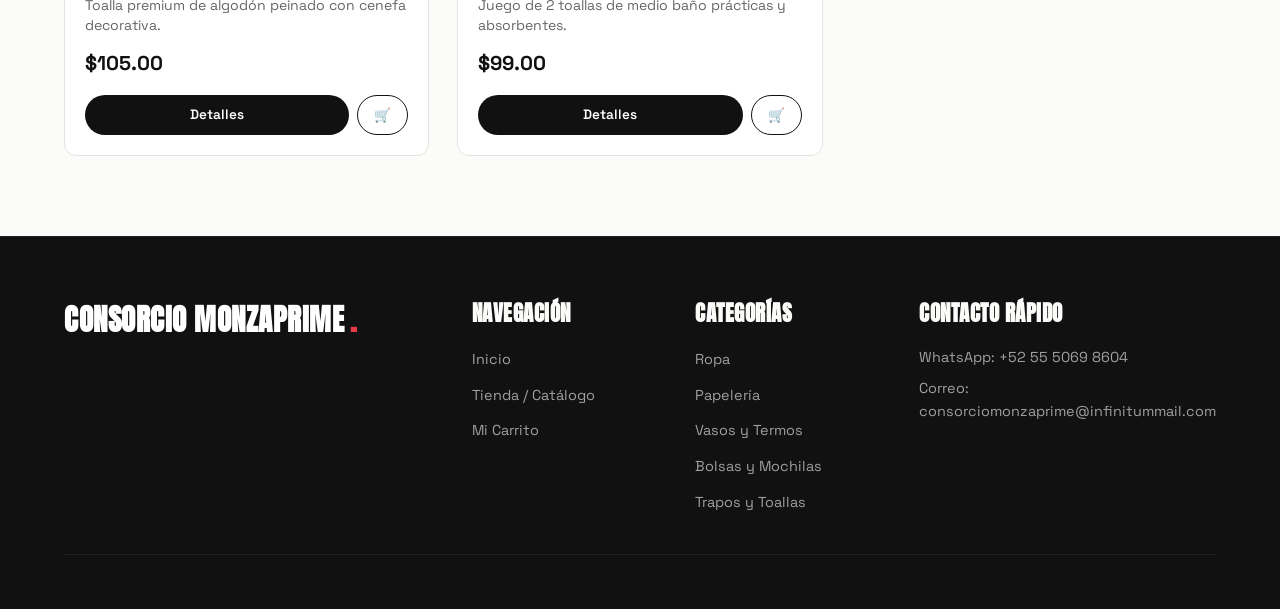
<file: tienda.html>
﻿<!DOCTYPE html>
<html lang="es">
<head>
  <meta charset="UTF-8">
  <meta name="viewport" content="width=device-width, initial-scale=1.0">
  <title>Tienda y Catálogo | Mi Tienda</title>
  <script src="clean-url.js?v=20261120"></script>

  <link rel="preconnect" href="https://fonts.googleapis.com">
  <link rel="preconnect" href="https://fonts.gstatic.com" crossorigin>
  <link href="https://fonts.googleapis.com/css2?family=Anton&family=Space+Grotesk:wght@400;500;600;700&display=swap" rel="stylesheet">

  <link rel="stylesheet" href="style.css">
</head>
<body>

  <!-- ============================================================
       HEADER (Buscador directo sin expansión de categorías)
       ============================================================ -->
  <header class="header">
    <div class="header-contenido">

      <a href="./" class="logo">
        CONSORCIO MONZAPRIME<span>.</span>
      </a>

      <!-- Buscador directo: aquí NO se expande con categorías al hacer clic -->
      <div class="buscador-wrapper">
        <form id="form-buscador" class="buscador-form">
          <input 
            type="text" 
            id="buscador-input" 
            class="buscador-input" 
            placeholder="Buscar en el catálogo..." 
            autocomplete="off"
            aria-label="Buscar productos"
          >
          <button type="submit" class="buscador-btn" aria-label="Buscar">
            <svg width="18" height="18" fill="none" stroke="currentColor" stroke-width="2" viewBox="0 0 24 24">
              <path stroke-linecap="round" stroke-linejoin="round" d="M21 21l-5.197-5.197m0 0A7.5 7.5 0 105.196 5.196a7.5 7.5 0 0010.607 10.607z" />
            </svg>
          </button>
        </form>
      </div>

      <button id="btn-menu" class="btn-menu" aria-label="Abrir menú" aria-expanded="false" aria-controls="menu">
        <span class="barra"></span>
        <span class="barra"></span>
        <span class="barra"></span>
      </button>

      <nav id="menu" class="menu" aria-label="Navegación principal">
        <a href="./tienda" class="menu-enlace activo">Tienda</a>
        <button class="btn-carrito-header" id="btn-abrir-carrito" aria-label="Ver carrito">
          <span>Carrito</span>
          <span class="badge-contador" id="contador">0</span>
        </button>
      </nav>

    </div>
  </header>

  <!-- ============================================================
       CATÁLOGO Y RESULTADOS DE BÚSQUEDA
       ============================================================ -->
  <main class="tienda-seccion">
    
    <div class="tienda-header-filtros">
      <div class="tienda-titular">
        <h1 id="titulo-estado-busqueda">Catálogo de Productos</h1>
        <span class="contador-resultados" id="contador-resultados">Cargando productos...</span>
      </div>

      <!-- Filtros rápidos por categoría -->
      <div class="filtros-categorias-bar" id="filtros-categorias-bar">
        <!-- Renderizado dinámicamente con JavaScript -->
      </div>
    </div>

    <!-- Cuadrícula de productos coincidentes -->
    <section class="cuadricula-productos" id="cuadricula-productos">
      <!-- Tarjetas de productos renderizadas por JavaScript -->
    </section>

  </main>

  <!-- ============================================================
       DRAWER LATERAL DEL CARRITO
       ============================================================ -->
  <div class="drawer-backdrop" id="drawer-backdrop"></div>
  <aside class="carrito-drawer" id="carrito-drawer" aria-label="Carrito de compras">
    <div class="drawer-header">
      <h3>Tu Carrito</h3>
      <button class="btn-cerrar-drawer" id="btn-cerrar-drawer" aria-label="Cerrar carrito">&times;</button>
    </div>
    
    <div class="drawer-body" id="drawer-lista-items">
      <!-- Artículos del carrito -->
    </div>

    <div class="drawer-footer">
      <div class="drawer-total-fila">
        <span>Total:</span>
        <span id="drawer-total-precio">$0.00</span>
      </div>
      <div class="drawer-acciones">
        <button class="btn btn-whatsapp btn-bloque" id="btn-drawer-checkout">
          Preparar pedido por WhatsApp
        </button>
        <a href="./carrito" class="btn btn-secundario btn-bloque">
          Ver Carrito Completo
        </a>
      </div>
    </div>
  </aside>

  <!-- ============================================================
       POP-UP / MODAL DE SIMULACIÓN DE COMPRA CON TICKET WHATSAPP
       ============================================================ -->
  <div class="modal-overlay" id="ticket-modal-overlay" role="dialog" aria-modal="true">
    <div class="ticket-card">
      <div class="ticket-header">
        <div class="ticket-header-icono">✓</div>
        <h3>Tu pedido está listo</h3>
        <p>Revisa el resumen y abre WhatsApp para enviar tu pedido.</p>
      </div>

      <div class="ticket-cuerpo">
        <div class="ticket-meta-info">
          <span>Ticket: <strong class="ticket-numero" id="ticket-numero">#TK-000000</strong></span>
          <span id="ticket-fecha">--/--/----</span>
        </div>

        <div class="ticket-divider-dentado"></div>

        <div class="ticket-lista-articulos" id="ticket-articulos-lista"></div>

        <div class="ticket-total-fila">
          <span>Total de la Orden:</span>
          <span id="ticket-total-valor">$0.00</span>
        </div>

        <div class="ticket-acciones" id="ticket-acciones-container">
          <a id="btn-enviar-whatsapp" class="btn btn-whatsapp btn-bloque" href="#" target="_blank" rel="noopener noreferrer">
            Enviar pedido por WhatsApp
          </a>
          <button class="btn btn-secundario btn-bloque" id="btn-cerrar-ticket" style="margin-top: 6px;">
            Seguir comprando
          </button>
        </div>
      </div>
    </div>
  </div>

  <!-- ============================================================
       FOOTER
       ============================================================ -->
  <footer class="footer">
    <div class="footer-contenido">
      <div class="footer-col">
        <h4 class="logo" style="color: #ffffff; font-size: 1.8rem; margin-bottom: 12px;">CONSORCIO MONZAPRIME<span>.</span></h4>
      </div>
      <div class="footer-col">
        <h4>Navegación</h4>
        <ul class="footer-links">
          <li><a href="./">Inicio</a></li>
          <li><a href="./tienda">Tienda / Catálogo</a></li>
          <li><a href="./carrito">Mi Carrito</a></li>
        </ul>
      </div>
      <div class="footer-col">
        <h4>Categorías</h4>
        <ul class="footer-links">
          <li><a href="./tienda?categoria=Ropa">Ropa</a></li>
          <li><a href="./tienda?categoria=Papeler%C3%ADa">Papelería</a></li>
          <li><a href="./tienda?categoria=Vasos%20y%20Termos">Vasos y Termos</a></li>
          <li><a href="./tienda?categoria=Bolsas%20y%20Mochilas">Bolsas y Mochilas</a></li>
          <li><a href="./tienda?categoria=Trapos%20y%20Toallas">Trapos y Toallas</a></li>
        </ul>
      </div>
      <div class="footer-col">
        <h4>Contacto Rápido</h4>
        <p style="margin-bottom: 8px;">WhatsApp: +52 55 5069 8604</p>
        <p style="margin-bottom: 8px;">Correo: consorciomonzaprime@infinitummail.com</p>
      </div>
    </div>
    <div class="footer-bottom">
    </div>
  </footer>

  <script src="productos.js"></script>
  <script src="script.js?v=20261120"></script>
</body>
</html>
</file>
<file: style.css>
/* ============================================================
   ESTILOS GENERALES Y VARIABLES - PLANTILLA E-COMMERCE
   ============================================================ */
:root {
  --color-fondo: #fbfbf9;
  --color-superficie: #ffffff;
  --color-texto: #111111;
  --color-texto-secundario: #666663;
  --color-borde: #e3e3df;
  --color-borde-suave: #eeeeea;
  --color-acento: #111111;
  --color-acento-hover: #333333;
  --color-destacado: #e63946;
  --color-whatsapp: #25d366;
  --color-whatsapp-oscuro: #128c7e;
  --color-badge-bg: #f0f0ec;
  --sombra-suave: 0 4px 16px rgba(0, 0, 0, 0.05);
  --sombra-media: 0 10px 30px rgba(0, 0, 0, 0.08);
  --sombra-elevada: 0 20px 45px rgba(0, 0, 0, 0.15);
  
  --fuente-titulo: "Anton", "Bebas Neue", Impact, sans-serif;
  --fuente-texto: "Space Grotesk", system-ui, -apple-system, "Segoe UI", sans-serif;
  
  --alto-header: 88px;
  --margen-lateral: 5vw;
  --radio-borde: 12px;
  --radio-borde-sm: 8px;
  --radio-borde-full: 9999px;
  --transicion-rapida: 0.25s cubic-bezier(0.16, 1, 0.3, 1);
}

/* Reset y caja */
*, *::before, *::after {
  box-sizing: border-box;
  margin: 0;
  padding: 0;
}

html {
  scroll-behavior: smooth;
}

body {
  font-family: var(--fuente-texto);
  background: var(--color-fondo);
  color: var(--color-texto);
  line-height: 1.6;
  padding-top: var(--alto-header);
  min-height: 100vh;
  display: flex;
  flex-direction: column;
}

img {
  max-width: 100%;
  height: auto;
  display: block;
}

button, input, select {
  font-family: inherit;
}

a {
  color: inherit;
  text-decoration: none;
}

/* ============================================================
   HEADER PRINCIPAL
   ============================================================ */
.header {
  position: fixed;
  top: 0;
  left: 0;
  right: 0;
  z-index: 1000;
  height: var(--alto-header);
  background: rgba(251, 251, 249, 0.95);
  backdrop-filter: blur(12px);
  border-bottom: 1px solid var(--color-borde);
  transition: all var(--transicion-rapida);
}

.header-contenido {
  display: flex;
  align-items: center;
  justify-content: space-between;
  height: 100%;
  padding: 0 var(--margen-lateral);
  gap: 20px;
  max-width: 1440px;
  margin: 0 auto;
}

/* Logo */
.logo {
  font-family: var(--fuente-titulo);
  font-size: 2rem;
  letter-spacing: 0.5px;
  text-transform: uppercase;
  color: var(--color-texto);
  display: inline-flex;
  align-items: center;
  gap: 6px;
  white-space: nowrap;
  flex-shrink: 0;
}

.logo span {
  color: var(--color-destacado);
}

/* Contenedor del Buscador */
.buscador-wrapper {
  position: relative;
  flex: 0 1 380px;
  transition: flex var(--transicion-rapida), width var(--transicion-rapida);
}

/* Expansión en index.html cuando el input tiene foco o está activo */
.buscador-wrapper.expandible.expandido,
.buscador-wrapper.expandible:focus-within {
  flex: 0 1 540px;
}

.buscador-form {
  position: relative;
  display: flex;
  align-items: center;
  width: 100%;
}

.buscador-input {
  width: 100%;
  height: 44px;
  padding: 0 44px 0 18px;
  background: var(--color-superficie);
  border: 1px solid var(--color-borde);
  border-radius: var(--radio-borde-full);
  font-size: 0.95rem;
  color: var(--color-texto);
  transition: all var(--transicion-rapida);
  outline: none;
}

.buscador-input:focus {
  border-color: var(--color-texto);
  box-shadow: 0 0 0 3px rgba(17, 17, 17, 0.08);
}

.buscador-btn {
  position: absolute;
  right: 6px;
  top: 50%;
  transform: translateY(-50%);
  width: 32px;
  height: 32px;
  border-radius: 50%;
  border: none;
  background: none;
  color: var(--color-texto);
  cursor: pointer;
  display: flex;
  align-items: center;
  justify-content: center;
  transition: background var(--transicion-rapida);
}

.buscador-btn:hover {
  background: var(--color-badge-bg);
}

/* Menú flotante de categorías que aparece al expandirse en index */
.categorias-dropdown {
  position: absolute;
  top: calc(100% + 10px);
  left: 0;
  right: 0;
  background: var(--color-superficie);
  border: 1px solid var(--color-borde);
  border-radius: var(--radio-borde);
  padding: 16px;
  box-shadow: var(--sombra-elevada);
  opacity: 0;
  visibility: hidden;
  transform: translateY(-8px);
  transition: all var(--transicion-rapida);
  z-index: 1001;
}

.buscador-wrapper.expandible.mostrar-dropdown .categorias-dropdown {
  opacity: 1;
  visibility: visible;
  transform: translateY(0);
}

.categorias-dropdown-titulo {
  font-size: 0.75rem;
  text-transform: uppercase;
  letter-spacing: 1px;
  color: var(--color-texto-secundario);
  margin-bottom: 12px;
  font-weight: 600;
}

.categorias-lista-chips {
  display: flex;
  flex-wrap: wrap;
  gap: 8px;
}

.categoria-chip {
  padding: 6px 14px;
  background: var(--color-badge-bg);
  border: 1px solid transparent;
  border-radius: var(--radio-borde-full);
  font-size: 0.85rem;
  color: var(--color-texto);
  cursor: pointer;
  transition: all 0.2s ease;
  white-space: nowrap;
}

.categoria-chip:hover {
  background: var(--color-texto);
  color: #ffffff;
  transform: translateY(-1px);
}

/* Menú de navegación */
.menu {
  display: flex;
  align-items: center;
  gap: 28px;
  flex-shrink: 0;
}

.menu-enlace {
  position: relative;
  font-size: 0.95rem;
  font-weight: 500;
  color: var(--color-texto);
  text-decoration: none;
  padding: 6px 0;
  transition: color 0.2s ease;
  display: inline-flex;
  align-items: center;
  gap: 6px;
}

.menu-enlace:hover {
  color: var(--color-destacado);
}

.menu-enlace::after {
  content: "";
  position: absolute;
  left: 0;
  bottom: 0;
  width: 100%;
  height: 2px;
  background: var(--color-destacado);
  transform: scaleX(0);
  transform-origin: left;
  transition: transform 0.25s ease;
}

.menu-enlace:hover::after,
.menu-enlace.activo::after {
  transform: scaleX(1);
}

/* Botón Carrito en Header */
.btn-carrito-header {
  position: relative;
  display: inline-flex;
  align-items: center;
  gap: 8px;
  background: var(--color-texto);
  color: #ffffff;
  padding: 8px 18px;
  border-radius: var(--radio-borde-full);
  border: none;
  font-weight: 500;
  font-size: 0.9rem;
  cursor: pointer;
  transition: transform 0.2s ease, background 0.2s ease;
}

.btn-carrito-header:hover {
  background: var(--color-acento-hover);
  transform: translateY(-1px);
}

.badge-contador {
  background: var(--color-destacado);
  color: #ffffff;
  font-size: 0.75rem;
  font-weight: bold;
  padding: 2px 7px;
  border-radius: var(--radio-borde-full);
}

/* Botón hamburguesa (móvil) */
.btn-menu {
  display: none;
  flex-direction: column;
  justify-content: center;
  gap: 5px;
  width: 40px;
  height: 40px;
  padding: 8px;
  border: none;
  background: none;
  cursor: pointer;
  z-index: 1002;
}

.btn-menu .barra {
  display: block;
  width: 100%;
  height: 2px;
  background: var(--color-texto);
  transition: transform 0.3s, opacity 0.3s;
}

.btn-menu.abierto .barra:nth-child(1) {
  transform: translateY(7px) rotate(45deg);
}

.btn-menu.abierto .barra:nth-child(2) {
  opacity: 0;
}

.btn-menu.abierto .barra:nth-child(3) {
  transform: translateY(-7px) rotate(-45deg);
}

/* ============================================================
   DRAWER / OFFCANVAS DEL CARRITO
   ============================================================ */
.drawer-backdrop {
  position: fixed;
  top: 0;
  left: 0;
  right: 0;
  bottom: 0;
  background: rgba(0, 0, 0, 0.45);
  backdrop-filter: blur(4px);
  z-index: 2000;
  opacity: 0;
  visibility: hidden;
  transition: all 0.3s ease;
}

.drawer-backdrop.activo {
  opacity: 1;
  visibility: visible;
}

.carrito-drawer {
  position: fixed;
  top: 0;
  right: 0;
  bottom: 0;
  width: 100%;
  max-width: 440px;
  background: var(--color-superficie);
  box-shadow: var(--sombra-elevada);
  z-index: 2001;
  transform: translateX(100%);
  transition: transform 0.35s cubic-bezier(0.16, 1, 0.3, 1);
  display: flex;
  flex-direction: column;
}

.carrito-drawer.abierto {
  transform: translateX(0);
}

.drawer-header {
  display: flex;
  align-items: center;
  justify-content: space-between;
  padding: 20px 24px;
  border-bottom: 1px solid var(--color-borde);
}

.drawer-header h3 {
  font-family: var(--fuente-titulo);
  font-size: 1.4rem;
  letter-spacing: 0.5px;
}

.btn-cerrar-drawer {
  background: none;
  border: none;
  font-size: 1.5rem;
  cursor: pointer;
  color: var(--color-texto-secundario);
  transition: color 0.2s;
}

.btn-cerrar-drawer:hover {
  color: var(--color-texto);
}

.drawer-body {
  flex: 1;
  overflow-y: auto;
  padding: 20px 24px;
}

.drawer-item {
  display: flex;
  gap: 16px;
  padding-bottom: 16px;
  margin-bottom: 16px;
  border-bottom: 1px solid var(--color-borde-suave);
  align-items: center;
}

.drawer-item-img {
  width: 70px;
  height: 70px;
  border-radius: var(--radio-borde-sm);
  object-fit: cover;
  background: var(--color-badge-bg);
}

.drawer-item-info {
  flex: 1;
}

.drawer-item-titulo {
  font-weight: 500;
  font-size: 0.95rem;
  margin-bottom: 4px;
  line-height: 1.3;
}

.drawer-item-precio {
  font-size: 0.9rem;
  font-weight: 600;
  color: var(--color-texto);
}

.drawer-item-cantidad {
  display: flex;
  align-items: center;
  gap: 10px;
  margin-top: 8px;
}

.btn-cant {
  width: 24px;
  height: 24px;
  border: 1px solid var(--color-borde);
  border-radius: 4px;
  background: var(--color-superficie);
  cursor: pointer;
  display: inline-flex;
  align-items: center;
  justify-content: center;
  font-weight: bold;
}

.btn-cant:hover {
  background: var(--color-badge-bg);
}

.btn-eliminar-item {
  background: none;
  border: none;
  color: #999;
  cursor: pointer;
  font-size: 1.1rem;
  padding: 4px;
  transition: color 0.2s;
}

.btn-eliminar-item:hover {
  color: var(--color-destacado);
}

.carrito-vacio-msg {
  text-align: center;
  padding: 40px 20px;
  color: var(--color-texto-secundario);
}

.carrito-vacio-msg svg {
  margin: 0 auto 16px;
  opacity: 0.4;
}

.drawer-footer {
  padding: 20px 24px;
  border-top: 1px solid var(--color-borde);
  background: #fafaf8;
}

.drawer-total-fila {
  display: flex;
  justify-content: space-between;
  align-items: center;
  margin-bottom: 16px;
  font-size: 1.1rem;
  font-weight: 600;
}

.drawer-total-fila span:last-child {
  font-size: 1.3rem;
  font-weight: 700;
}

.drawer-acciones {
  display: flex;
  flex-direction: column;
  gap: 10px;
}

/* ============================================================
   BOTONES ESTILIZADOS
   ============================================================ */
.btn {
  display: inline-flex;
  align-items: center;
  justify-content: center;
  gap: 8px;
  padding: 12px 24px;
  border-radius: var(--radio-borde-full);
  font-size: 0.95rem;
  font-weight: 600;
  cursor: pointer;
  border: 1px solid transparent;
  transition: all 0.2s ease;
  text-decoration: none;
  text-align: center;
}

.btn-primario {
  background: var(--color-texto);
  color: #ffffff;
}

.btn-primario:hover {
  background: var(--color-acento-hover);
  transform: translateY(-2px);
  box-shadow: var(--sombra-media);
}

.btn-secundario {
  background: transparent;
  border-color: var(--color-texto);
  color: var(--color-texto);
}

.btn-secundario:hover {
  background: var(--color-texto);
  color: #ffffff;
}

.btn-whatsapp {
  background: var(--color-whatsapp);
  color: #ffffff;
}

.btn-whatsapp:hover {
  background: var(--color-whatsapp-oscuro);
  transform: translateY(-2px);
  box-shadow: 0 8px 20px rgba(37, 211, 102, 0.3);
}

.btn-sm {
  padding: 8px 16px;
  font-size: 0.85rem;
}

.btn-bloque {
  width: 100%;
}

/* ============================================================
   HERO / CARRUSEL DE PRODUCTOS DESTACADOS (index.html)
   ============================================================ */
.hero-carrusel-seccion {
  padding: 40px var(--margen-lateral) 60px;
  max-width: 1440px;
  margin: 0 auto;
  width: 100%;
}

.carrusel-encabezado {
  display: flex;
  justify-content: space-between;
  align-items: flex-end;
  margin-bottom: 24px;
}

.carrusel-titulos h2 {
  font-family: var(--fuente-titulo);
  font-size: 2.8rem;
  line-height: 1;
  text-transform: uppercase;
  letter-spacing: 0.5px;
}

.carrusel-titulos p {
  color: var(--color-texto-secundario);
  font-size: 1rem;
  margin-top: 6px;
}

.carrusel-controles-nav {
  display: flex;
  gap: 10px;
}

.btn-carrusel-nav {
  width: 44px;
  height: 44px;
  border-radius: 50%;
  background: var(--color-superficie);
  border: 1px solid var(--color-borde);
  display: flex;
  align-items: center;
  justify-content: center;
  cursor: pointer;
  transition: all 0.2s ease;
  color: var(--color-texto);
}

.btn-carrusel-nav:hover {
  background: var(--color-texto);
  color: #ffffff;
}

.btn-carrusel-nav:disabled {
  opacity: 0.4;
  cursor: not-allowed;
}

.btn-carrusel-nav:disabled:hover {
  background: var(--color-superficie);
  color: var(--color-texto);
}

/* Contenedor del Carrusel */
.carrusel-viewport {
  overflow: hidden;
  position: relative;
  border-radius: var(--radio-borde);
}

.carrusel-track {
  display: flex;
  transition: transform 0.5s cubic-bezier(0.25, 1, 0.5, 1);
  gap: 24px;
}

/* Tarjeta de Producto */
.producto-card {
  flex: 0 0 calc((100% - 48px) / 3); /* 3 por fila en desktop */
  background: var(--color-superficie);
  border: 1px solid var(--color-borde);
  border-radius: var(--radio-borde);
  overflow: hidden;
  transition: all var(--transicion-rapida);
  display: flex;
  flex-direction: column;
}

.producto-card:hover {
  transform: translateY(-6px);
  box-shadow: var(--sombra-media);
  border-color: #cfcfcb;
}

.producto-card-img-wrapper {
  position: relative;
  aspect-ratio: 4 / 4;
  overflow: hidden;
  background: #f0f0ec;
}

.producto-card-imagen-enlace {
  position: absolute;
  inset: 0;
  display: block;
}

.producto-card-img {
  width: 100%;
  height: 100%;
  object-fit: cover;
  transition: transform 0.4s ease;
}

.producto-imagen-controles {
  position: absolute;
  inset: 50% 12px auto;
  display: flex;
  justify-content: space-between;
  transform: translateY(-50%);
  z-index: 1;
  pointer-events: none;
}

.producto-imagen-flecha {
  width: 36px;
  height: 36px;
  display: flex;
  align-items: center;
  justify-content: center;
  color: var(--color-texto);
  background: rgba(255, 255, 255, 0.92);
  border: 1px solid rgba(17, 17, 17, 0.12);
  border-radius: 50%;
  cursor: pointer;
  pointer-events: auto;
  transition: background var(--transicion-rapida), color var(--transicion-rapida);
}

.producto-imagen-flecha:hover {
  color: #ffffff;
  background: var(--color-texto);
}

.producto-imagen-flecha:focus-visible,
.producto-imagen-indicador:focus-visible {
  outline: 2px solid var(--color-destacado);
  outline-offset: 3px;
}

.producto-imagen-indicadores {
  position: absolute;
  right: 0;
  bottom: 12px;
  left: 0;
  display: flex;
  justify-content: center;
  gap: 6px;
  z-index: 1;
}

.producto-imagen-indicador {
  width: 8px;
  height: 8px;
  padding: 0;
  background: rgba(255, 255, 255, 0.7);
  border: 1px solid rgba(17, 17, 17, 0.3);
  border-radius: 50%;
  cursor: pointer;
}

.producto-imagen-indicador.activo {
  background: #ffffff;
  border-color: var(--color-texto);
  transform: scale(1.25);
}

.producto-card:hover .producto-card-img {
  transform: scale(1.05);
}

.badge-tag {
  position: absolute;
  top: 12px;
  left: 12px;
  z-index: 1;
  pointer-events: none;
  background: var(--color-texto);
  color: #ffffff;
  padding: 4px 10px;
  border-radius: var(--radio-borde-full);
  font-size: 0.75rem;
  font-weight: 600;
  text-transform: uppercase;
  letter-spacing: 0.5px;
}

.producto-card-cuerpo {
  padding: 20px;
  display: flex;
  flex-direction: column;
  flex: 1;
}

.producto-card-categoria {
  font-size: 0.8rem;
  color: var(--color-texto-secundario);
  text-transform: uppercase;
  letter-spacing: 0.5px;
  margin-bottom: 6px;
}

.producto-card-titulo {
  font-size: 1.15rem;
  font-weight: 600;
  margin-bottom: 8px;
  line-height: 1.3;
}

.producto-card-precios {
  display: flex;
  align-items: baseline;
  gap: 8px;
  margin-top: auto;
  margin-bottom: 16px;
}

.precio-actual {
  font-size: 1.25rem;
  font-weight: 700;
  color: var(--color-texto);
}

.precio-anterior {
  font-size: 0.95rem;
  color: var(--color-texto-secundario);
  text-decoration: line-through;
}

.producto-card-acciones {
  display: flex;
  gap: 8px;
}

/* Indicadores de puntos */
.carrusel-dots {
  display: flex;
  justify-content: center;
  gap: 8px;
  margin-top: 24px;
}

.carrusel-dot {
  width: 10px;
  height: 10px;
  border-radius: 50%;
  background: var(--color-borde);
  border: none;
  cursor: pointer;
  transition: all 0.3s;
}

.carrusel-dot.activo {
  background: var(--color-texto);
  width: 28px;
  border-radius: var(--radio-borde-full);
}

/* ============================================================
   CATÁLOGO Y RESULTADOS DE BÚSQUEDA (tienda.html)
   ============================================================ */
.tienda-seccion {
  padding: 40px var(--margen-lateral) 80px;
  max-width: 1440px;
  margin: 0 auto;
  width: 100%;
}

.tienda-header-filtros {
  margin-bottom: 36px;
  display: flex;
  flex-direction: column;
  gap: 20px;
}

.tienda-titular {
  display: flex;
  justify-content: space-between;
  align-items: baseline;
  flex-wrap: wrap;
  gap: 12px;
}

.tienda-titular h1 {
  font-family: var(--fuente-titulo);
  font-size: 3rem;
  text-transform: uppercase;
  letter-spacing: 0.5px;
}

.contador-resultados {
  font-size: 0.95rem;
  color: var(--color-texto-secundario);
}

.filtros-categorias-bar {
  display: flex;
  flex-wrap: wrap;
  gap: 10px;
  align-items: center;
}

.btn-filtro {
  padding: 8px 18px;
  border-radius: var(--radio-borde-full);
  border: 1px solid var(--color-borde);
  background: var(--color-superficie);
  color: var(--color-texto);
  font-size: 0.9rem;
  font-weight: 500;
  cursor: pointer;
  transition: all 0.2s ease;
}

.btn-filtro:hover {
  border-color: var(--color-texto);
}

.btn-filtro.activo {
  background: var(--color-texto);
  color: #ffffff;
  border-color: var(--color-texto);
}

.cuadricula-productos {
  display: grid;
  grid-template-columns: repeat(auto-fill, minmax(280px, 1fr));
  gap: 28px;
}

.sin-resultados {
  grid-column: 1 / -1;
  text-align: center;
  padding: 80px 20px;
  background: var(--color-superficie);
  border: 1px dashed var(--color-borde);
  border-radius: var(--radio-borde);
}

.sin-resultados h3 {
  font-size: 1.5rem;
  margin-bottom: 8px;
}

.sin-resultados p {
  color: var(--color-texto-secundario);
  margin-bottom: 24px;
}

/* ============================================================
   DETALLE DE PRODUCTO (producto.html)
   ============================================================ */
.detalle-seccion {
  padding: 40px var(--margen-lateral) 80px;
  max-width: 1240px;
  margin: 0 auto;
  width: 100%;
}

.migas-pan {
  display: flex;
  align-items: center;
  gap: 8px;
  font-size: 0.9rem;
  color: var(--color-texto-secundario);
  margin-bottom: 30px;
}

.migas-pan a:hover {
  color: var(--color-texto);
}

.detalle-grid {
  display: grid;
  grid-template-columns: 1fr 1fr;
  gap: 50px;
  background: var(--color-superficie);
  padding: 40px;
  border-radius: var(--radio-borde);
  border: 1px solid var(--color-borde);
  box-shadow: var(--sombra-suave);
}

/* Galería de imágenes */
.galeria-contenedor {
  display: flex;
  flex-direction: column;
  gap: 16px;
}

.imagen-principal-box {
  aspect-ratio: 1 / 1;
  border-radius: var(--radio-borde);
  overflow: hidden;
  background: #f0f0ec;
  border: 1px solid var(--color-borde);
}

.imagen-principal-box img {
  width: 100%;
  height: 100%;
  object-fit: cover;
  transition: transform 0.3s ease;
}

.miniaturas-row {
  display: flex;
  gap: 12px;
}

.miniatura-btn {
  width: 80px;
  height: 80px;
  border-radius: var(--radio-borde-sm);
  border: 2px solid transparent;
  overflow: hidden;
  cursor: pointer;
  padding: 0;
  background: #f0f0ec;
  transition: border-color 0.2s ease;
}

.miniatura-btn.activa {
  border-color: var(--color-texto);
}

.miniatura-btn img {
  width: 100%;
  height: 100%;
  object-fit: cover;
}

/* Información del producto */
.detalle-info {
  display: flex;
  flex-direction: column;
}

.detalle-categoria-tag {
  align-self: flex-start;
  font-size: 0.85rem;
  text-transform: uppercase;
  letter-spacing: 1px;
  font-weight: 600;
  color: var(--color-destacado);
  margin-bottom: 12px;
}

.detalle-titulo {
  font-family: var(--fuente-titulo);
  font-size: 2.6rem;
  line-height: 1.1;
  text-transform: uppercase;
  letter-spacing: 0.5px;
  margin-bottom: 16px;
}

.detalle-precios-box {
  display: flex;
  align-items: baseline;
  gap: 12px;
  margin-bottom: 24px;
}

.detalle-precio {
  font-size: 2rem;
  font-weight: 700;
  color: var(--color-texto);
}

.detalle-precio-anterior {
  font-size: 1.2rem;
  color: var(--color-texto-secundario);
  text-decoration: line-through;
}

.detalle-descripcion {
  color: var(--color-texto-secundario);
  font-size: 1.05rem;
  line-height: 1.7;
  margin-bottom: 28px;
  padding-bottom: 24px;
  border-bottom: 1px solid var(--color-borde-suave);
}

.selector-cantidad-wrapper {
  display: flex;
  align-items: center;
  gap: 16px;
  margin-bottom: 28px;
}

.cantidad-control {
  display: flex;
  align-items: center;
  border: 1px solid var(--color-borde);
  border-radius: var(--radio-borde-full);
  background: var(--color-fondo);
  padding: 4px;
}

.cantidad-control button {
  width: 36px;
  height: 36px;
  border-radius: 50%;
  border: none;
  background: var(--color-superficie);
  cursor: pointer;
  font-size: 1.1rem;
  display: flex;
  align-items: center;
  justify-content: center;
  box-shadow: 0 2px 4px rgba(0,0,0,0.05);
}

.cantidad-control span {
  width: 44px;
  text-align: center;
  font-weight: 600;
}

.detalle-acciones {
  display: flex;
  flex-direction: column;
  gap: 12px;
  margin-bottom: 30px;
}

.garantias-lista {
  margin-top: auto;
  display: flex;
  flex-direction: column;
  gap: 10px;
  padding-top: 20px;
  border-top: 1px solid var(--color-borde-suave);
  font-size: 0.9rem;
  color: var(--color-texto-secundario);
}

.garantia-item {
  display: flex;
  align-items: center;
  gap: 10px;
}

/* ============================================================
   PÁGINA COMPLETA DE CARRITO (carrito.html)
   ============================================================ */
.carrito-pagina-seccion {
  padding: 40px var(--margen-lateral) 80px;
  max-width: 1240px;
  margin: 0 auto;
  width: 100%;
}

.carrito-pagina-seccion h1 {
  font-family: var(--fuente-titulo);
  font-size: 3rem;
  text-transform: uppercase;
  margin-bottom: 30px;
}

.carrito-grid-layout {
  display: grid;
  grid-template-columns: 2fr 1fr;
  gap: 40px;
}

.carrito-tabla-box {
  background: var(--color-superficie);
  border: 1px solid var(--color-borde);
  border-radius: var(--radio-borde);
  padding: 24px;
}

.carrito-item-row {
  display: grid;
  grid-template-columns: 80px 1fr auto auto;
  gap: 20px;
  align-items: center;
  padding: 16px 0;
  border-bottom: 1px solid var(--color-borde-suave);
}

.carrito-item-row:last-child {
  border-bottom: none;
}

.carrito-item-row-img {
  width: 80px;
  height: 80px;
  object-fit: cover;
  border-radius: var(--radio-borde-sm);
}

.carrito-resumen-card {
  background: var(--color-superficie);
  border: 1px solid var(--color-borde);
  border-radius: var(--radio-borde);
  padding: 24px;
  height: fit-content;
  box-shadow: var(--sombra-suave);
}

.carrito-resumen-card h3 {
  font-family: var(--fuente-titulo);
  font-size: 1.5rem;
  margin-bottom: 20px;
}

.resumen-linea {
  display: flex;
  justify-content: space-between;
  margin-bottom: 12px;
  color: var(--color-texto-secundario);
}

.resumen-linea.total {
  font-size: 1.25rem;
  font-weight: 700;
  color: var(--color-texto);
  border-top: 1px solid var(--color-borde);
  padding-top: 16px;
  margin-top: 16px;
}

/* ============================================================
   MODAL / POP-UP ELEGANTE DE SIMULACIÓN DE COMPRA CON TICKET
   ============================================================ */
.modal-overlay {
  position: fixed;
  top: 0;
  left: 0;
  right: 0;
  bottom: 0;
  background: rgba(0, 0, 0, 0.65);
  backdrop-filter: blur(6px);
  z-index: 3000;
  display: flex;
  align-items: center;
  justify-content: center;
  padding: 20px;
  opacity: 0;
  visibility: hidden;
  transition: all 0.3s cubic-bezier(0.16, 1, 0.3, 1);
}

.modal-overlay.activo {
  opacity: 1;
  visibility: visible;
}

.ticket-card {
  background: var(--color-superficie);
  width: 100%;
  max-width: 480px;
  border-radius: 16px;
  overflow: hidden;
  box-shadow: var(--sombra-elevada);
  transform: translateY(20px) scale(0.96);
  transition: all 0.35s cubic-bezier(0.16, 1, 0.3, 1);
  border: 1px solid var(--color-borde);
}

.modal-overlay.activo .ticket-card {
  transform: translateY(0) scale(1);
}

.ticket-header {
  background: var(--color-whatsapp);
  color: #ffffff;
  padding: 24px;
  text-align: center;
  position: relative;
}

.ticket-header-icono {
  width: 54px;
  height: 54px;
  background: rgba(255, 255, 255, 0.2);
  border-radius: 50%;
  display: flex;
  align-items: center;
  justify-content: center;
  margin: 0 auto 12px;
  font-size: 1.8rem;
}

.ticket-header h3 {
  font-size: 1.35rem;
  font-weight: 700;
  margin-bottom: 4px;
}

.ticket-header p {
  font-size: 0.85rem;
  opacity: 0.95;
}

/* Cuerpo del ticket con aspecto de recibo */
.ticket-cuerpo {
  padding: 24px;
  position: relative;
}

.ticket-divider-dentado {
  position: relative;
  height: 20px;
  margin: 0 -24px 20px;
  background: repeating-linear-gradient(
    90deg,
    transparent,
    transparent 10px,
    var(--color-borde) 10px,
    var(--color-borde) 20px
  );
  height: 1px;
}

.ticket-meta-info {
  display: flex;
  justify-content: space-between;
  margin-bottom: 16px;
  font-size: 0.85rem;
  color: var(--color-texto-secundario);
}

.ticket-numero {
  font-weight: 700;
  color: var(--color-texto);
}

.ticket-lista-articulos {
  max-height: 180px;
  overflow-y: auto;
  border-top: 1px dashed var(--color-borde);
  border-bottom: 1px dashed var(--color-borde);
  padding: 12px 0;
  margin-bottom: 16px;
}

.ticket-articulo-fila {
  display: flex;
  justify-content: space-between;
  margin-bottom: 8px;
  font-size: 0.9rem;
}

.ticket-total-fila {
  display: flex;
  justify-content: space-between;
  font-size: 1.25rem;
  font-weight: 700;
  margin-bottom: 20px;
}

.ticket-alerta-info {
  background: #f0fdf4;
  border: 1px solid #bbf7d0;
  color: #166534;
  padding: 12px;
  border-radius: var(--radio-borde-sm);
  font-size: 0.85rem;
  margin-bottom: 20px;
  display: flex;
  gap: 10px;
  align-items: flex-start;
}

.ticket-acciones {
  display: flex;
  flex-direction: column;
  gap: 10px;
}

/* ============================================================
   FOOTER
   ============================================================ */
.footer {
  margin-top: auto;
  background: #111111;
  color: #fbfbf9;
  padding: 60px var(--margen-lateral) 30px;
  border-top: 1px solid #222222;
}

.footer-contenido {
  max-width: 1440px;
  margin: 0 auto;
  display: grid;
  grid-template-columns: 2fr 1fr 1fr 1fr;
  gap: 40px;
  margin-bottom: 40px;
}

.footer-col h4 {
  font-family: var(--fuente-titulo);
  font-size: 1.3rem;
  letter-spacing: 0.5px;
  margin-bottom: 16px;
  text-transform: uppercase;
}

.footer-col p {
  color: #a0a09e;
  font-size: 0.9rem;
  line-height: 1.6;
}

.footer-links {
  list-style: none;
  display: flex;
  flex-direction: column;
  gap: 10px;
}

.footer-links a {
  color: #a0a09e;
  font-size: 0.9rem;
  transition: color 0.2s;
}

.footer-links a:hover {
  color: #ffffff;
}

.footer-bottom {
  max-width: 1440px;
  margin: 0 auto;
  padding-top: 24px;
  border-top: 1px solid #222222;
  text-align: center;
  font-size: 0.85rem;
  color: #777775;
}

/* ============================================================
   RESPONSIVIDAD Y ADAPTACIÓN MÓVIL
   ============================================================ */
@media (max-width: 1024px) {
  :root {
    --margen-lateral: 24px;
  }
  
  .producto-card {
    flex: 0 0 calc((100% - 24px) / 2); /* 2 por fila en tablet */
  }

  .detalle-grid {
    grid-template-columns: minmax(0, 1fr);
    padding: 24px;
  }

  .galeria-contenedor {
    min-width: 0;
  }

  .miniaturas-row {
    flex-wrap: wrap;
  }

  .carrito-grid-layout {
    grid-template-columns: 1fr;
  }

  .footer-contenido {
    grid-template-columns: 1fr 1fr;
  }
}

@media (max-width: 768px) {
  :root {
    --alto-header: 72px;
    --margen-lateral: 16px;
  }

  .logo {
    font-size: 1.5rem;
  }

  .btn-menu {
    display: flex;
  }

  /* Ocultar menú normal y mostrar hamburguesa */
  .menu {
    position: fixed;
    top: var(--alto-header);
    left: 0;
    right: 0;
    flex-direction: column;
    align-items: stretch;
    gap: 0;
    padding: 16px var(--margen-lateral) 24px;
    background: var(--color-superficie);
    border-bottom: 1px solid var(--color-borde);
    box-shadow: var(--sombra-media);
    visibility: hidden;
    opacity: 0;
    transform: translateY(-10px);
    transition: all 0.25s ease;
  }

  .menu.abierto {
    visibility: visible;
    opacity: 1;
    transform: translateY(0);
  }

  .menu-enlace {
    padding: 14px 0;
    border-bottom: 1px solid var(--color-borde-suave);
    font-size: 1.05rem;
  }

  .menu-enlace::after {
    display: none;
  }

  /* Buscador en Header para móviles */
  .buscador-wrapper {
    flex: 1;
    max-width: none;
  }

  .buscador-wrapper.expandible.expandido,
  .buscador-wrapper.expandible:focus-within {
    flex: 1;
  }

  .producto-card {
    flex: 0 0 100%; /* 1 por fila en móvil */
  }

  .carrusel-titulos h2 {
    font-size: 2rem;
  }

  .detalle-titulo {
    font-size: 2rem;
  }

  .footer-contenido {
    grid-template-columns: 1fr;
  }

  .carrito-item-row {
    grid-template-columns: 60px 1fr;
    gap: 12px;
  }

  .carrito-item-row-img {
    width: 60px;
    height: 60px;
  }
}
</file>
